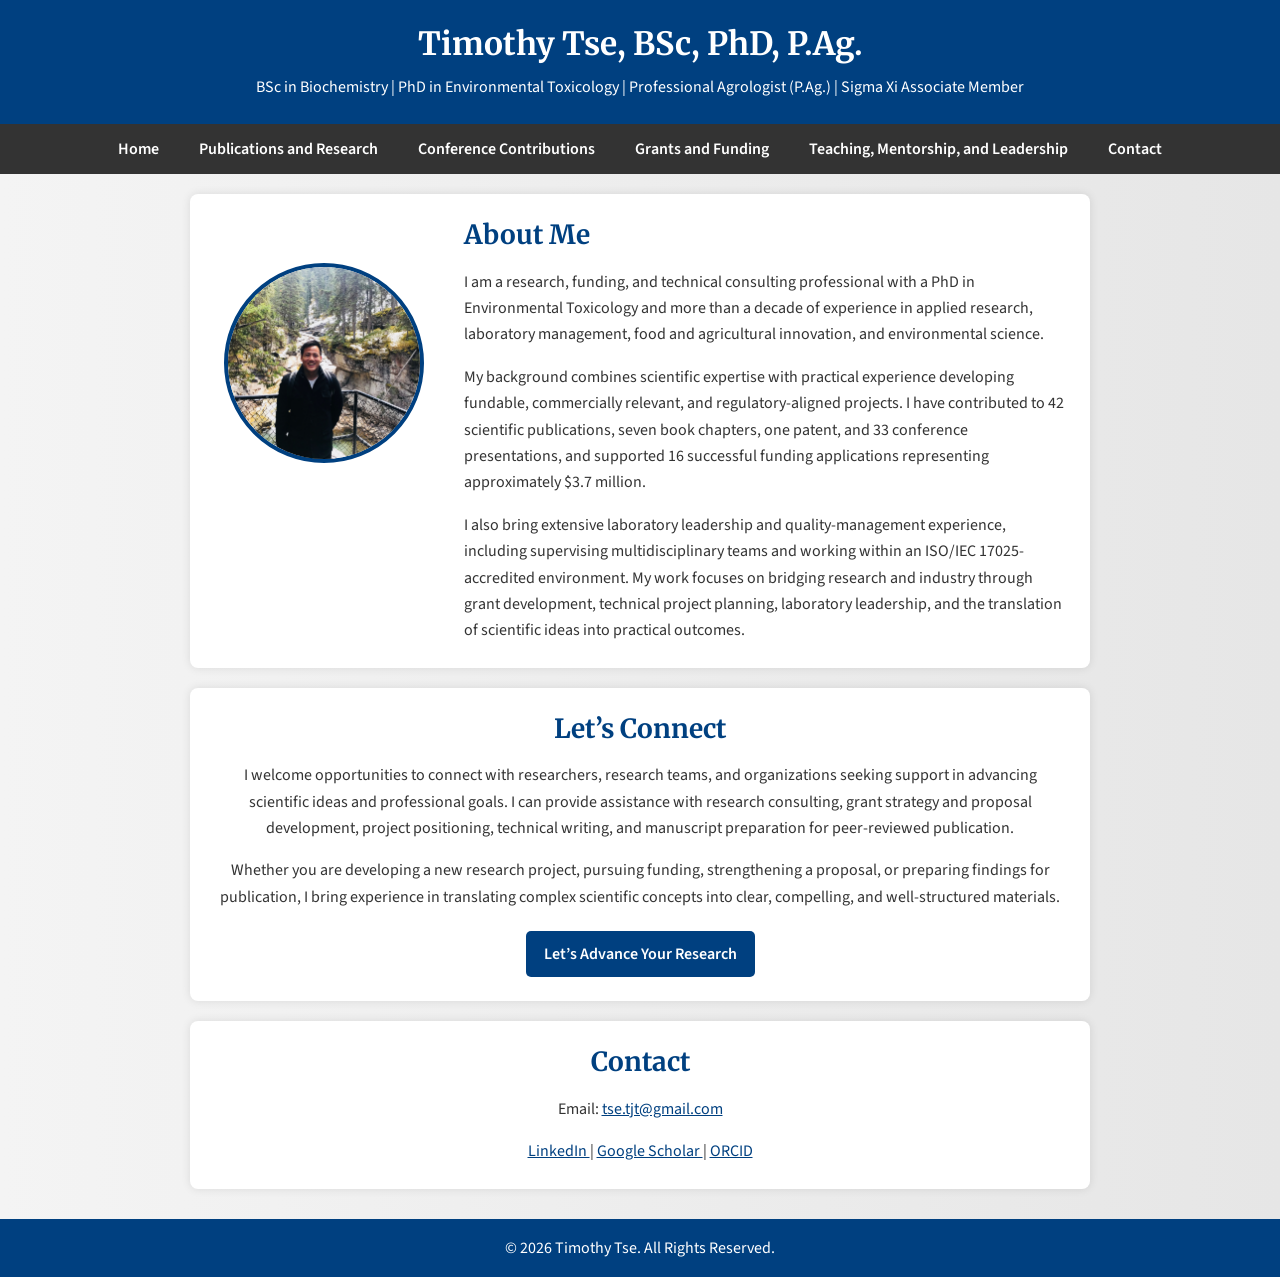
<file: index.html>
<!DOCTYPE html>
<html lang="en">
<head>
    <meta charset="UTF-8">
    <meta name="viewport" content="width=device-width, initial-scale=1.0">

    <title>Timothy Tse</title>

    <link rel="stylesheet" href="styles.css">
</head>

<body>
    <header>
        <h1>Timothy Tse, BSc, PhD, P.Ag.</h1>

        <p>
            BSc in Biochemistry | PhD in Environmental Toxicology |
            Professional Agrologist (P.Ag.) | Sigma Xi Associate Member
        </p>
    </header>

    <nav>
        <ul>
            <li>
                <a href="index.html">Home</a>
            </li>

            <li>
                <a href="publications.html">Publications and Research</a>
            </li>

            <li>
                <a href="conferences.html">Conference Contributions</a>
            </li>

            <li>
                <a href="grants.html">Grants and Funding</a>
            </li>

            <li>
                <a href="teaching.html">
                    Teaching, Mentorship, and Leadership
                </a>
            </li>

            <li>
                <a href="contact.html">Contact</a>
            </li>
        </ul>
    </nav>

    <main>
        <section id="about">
            <div class="about-image">
                <img
                    src="headshot.JPG"
                    alt="Professional headshot of Timothy Tse"
                >
            </div>

            <div class="about-text">
                <h2>About Me</h2>

                <p>
                    I am a research, funding, and technical consulting
                    professional with a PhD in Environmental Toxicology and more
                    than a decade of experience in applied research, laboratory
                    management, food and agricultural innovation, and
                    environmental science.
                </p>

                <p>
                    My background combines scientific expertise with practical
                    experience developing fundable, commercially relevant, and
                    regulatory-aligned projects. I have contributed to 42
                    scientific publications, seven book chapters, one patent,
                    and 33 conference presentations, and supported 16 successful
                    funding applications representing approximately $3.7
                    million.
                </p>

                <p>
                    I also bring extensive laboratory leadership and
                    quality-management experience, including supervising
                    multidisciplinary teams and working within an ISO/IEC
                    17025-accredited environment. My work focuses on bridging
                    research and industry through grant development, technical
                    project planning, laboratory leadership, and the translation
                    of scientific ideas into practical outcomes.
                </p>
            </div>
        </section>

        <section id="research-support">
            <h2>Let’s Connect</h2>

            <p>
                I welcome opportunities to connect with researchers, research
                teams, and organizations seeking support in advancing scientific
                ideas and professional goals. I can provide assistance with
                research consulting, grant strategy and proposal development,
                project positioning, technical writing, and manuscript
                preparation for peer-reviewed publication.
            </p>

            <p>
                Whether you are developing a new research project, pursuing
                funding, strengthening a proposal, or preparing findings for
                publication, I bring experience in translating complex
                scientific concepts into clear, compelling, and well-structured
                materials.
            </p>

            <p>
                <a href="contact.html">
                    Let’s Advance Your Research
                </a>
            </p>
        </section>

        <section id="contact">
            <h2>Contact</h2>

            <p>
                Email:
                <a href="mailto:tse.tjt@gmail.com">
                    tse.tjt@gmail.com
                </a>
            </p>

            <p>
                <a
                    href="https://www.linkedin.com/in/timothy-j-tse/"
                    target="_blank"
                    rel="noopener noreferrer"
                >
                    LinkedIn
                </a>

                |

                <a
                    href="https://scholar.google.com/citations?user=OKfx92gAAAAJ&hl=en&oi=ao"
                    target="_blank"
                    rel="noopener noreferrer"
                >
                    Google Scholar
                </a>

                |

                <a
                    href="https://orcid.org/0000-0002-6359-0736"
                    target="_blank"
                    rel="noopener noreferrer"
                >
                    ORCID
                </a>
            </p>
        </section>
    </main>

    <footer>
        <p>&copy; 2026 Timothy Tse. All Rights Reserved.</p>
    </footer>
</body>
</html>
</file>
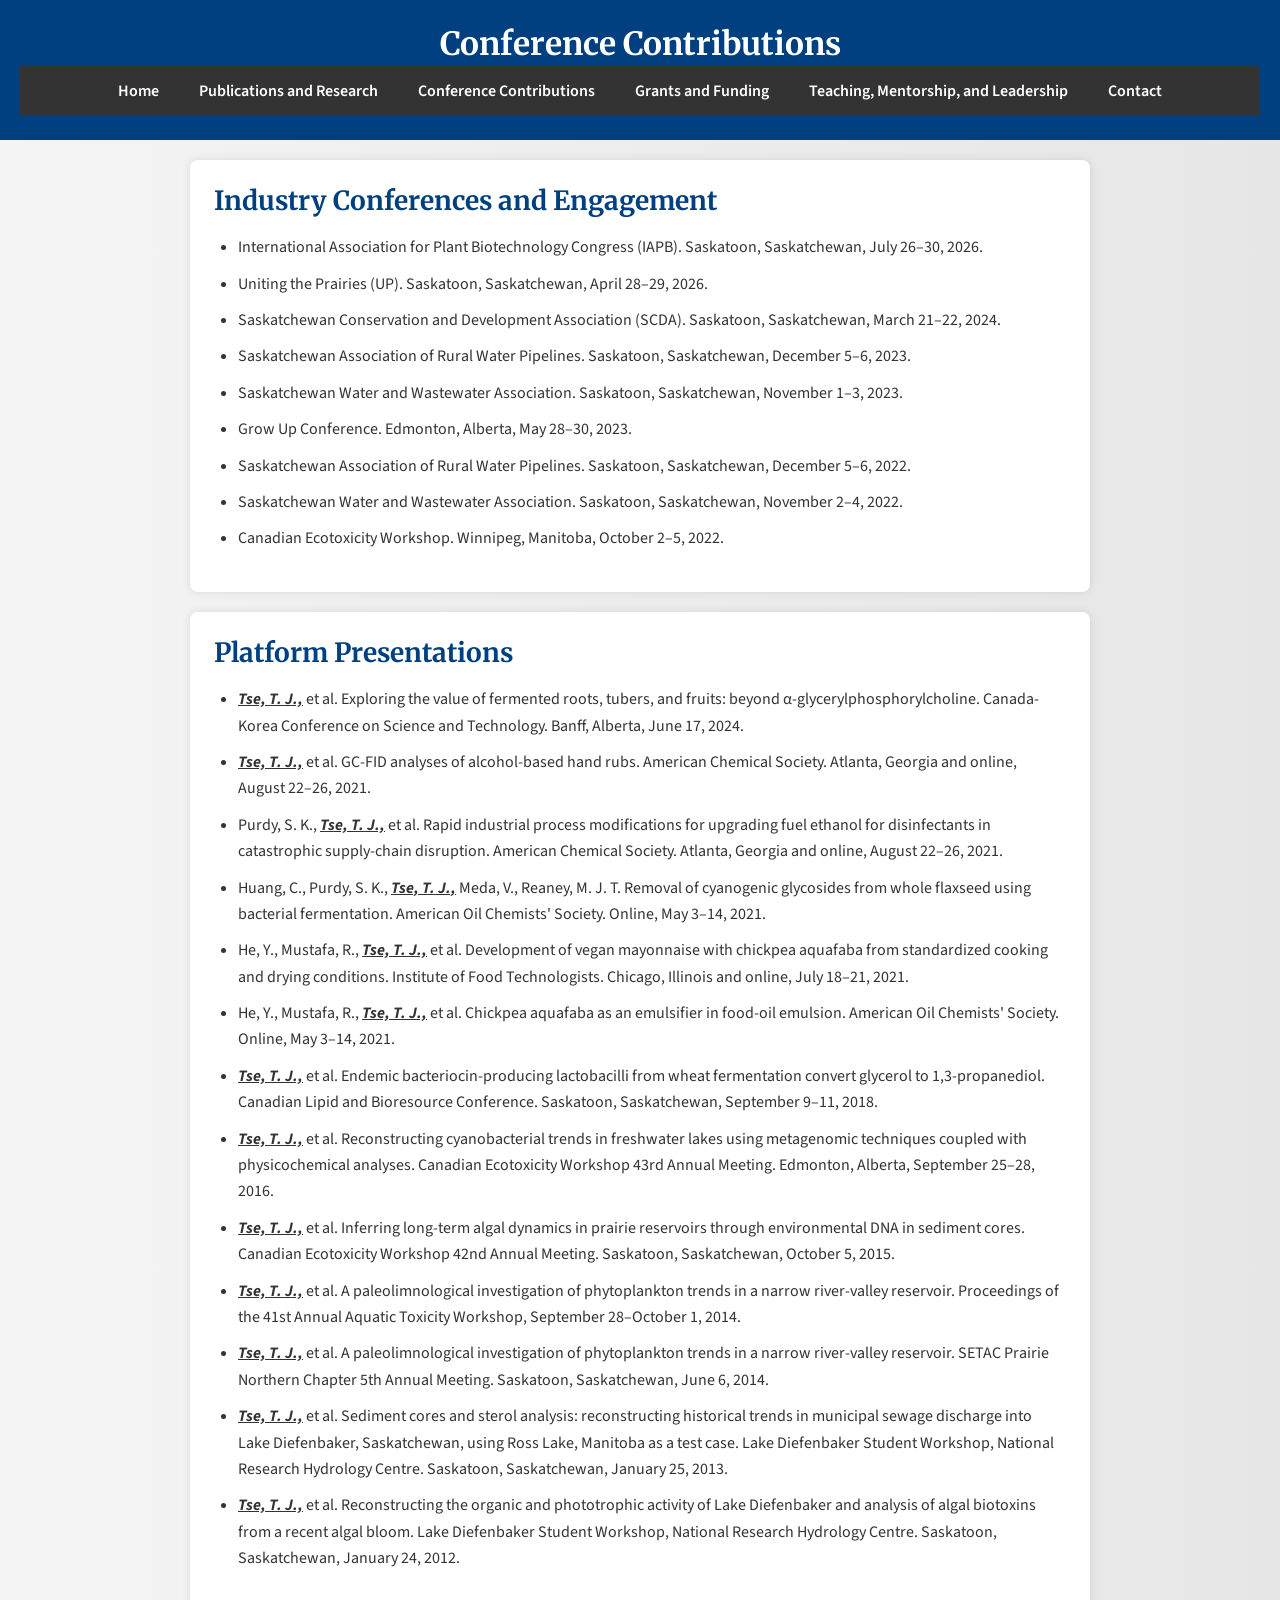
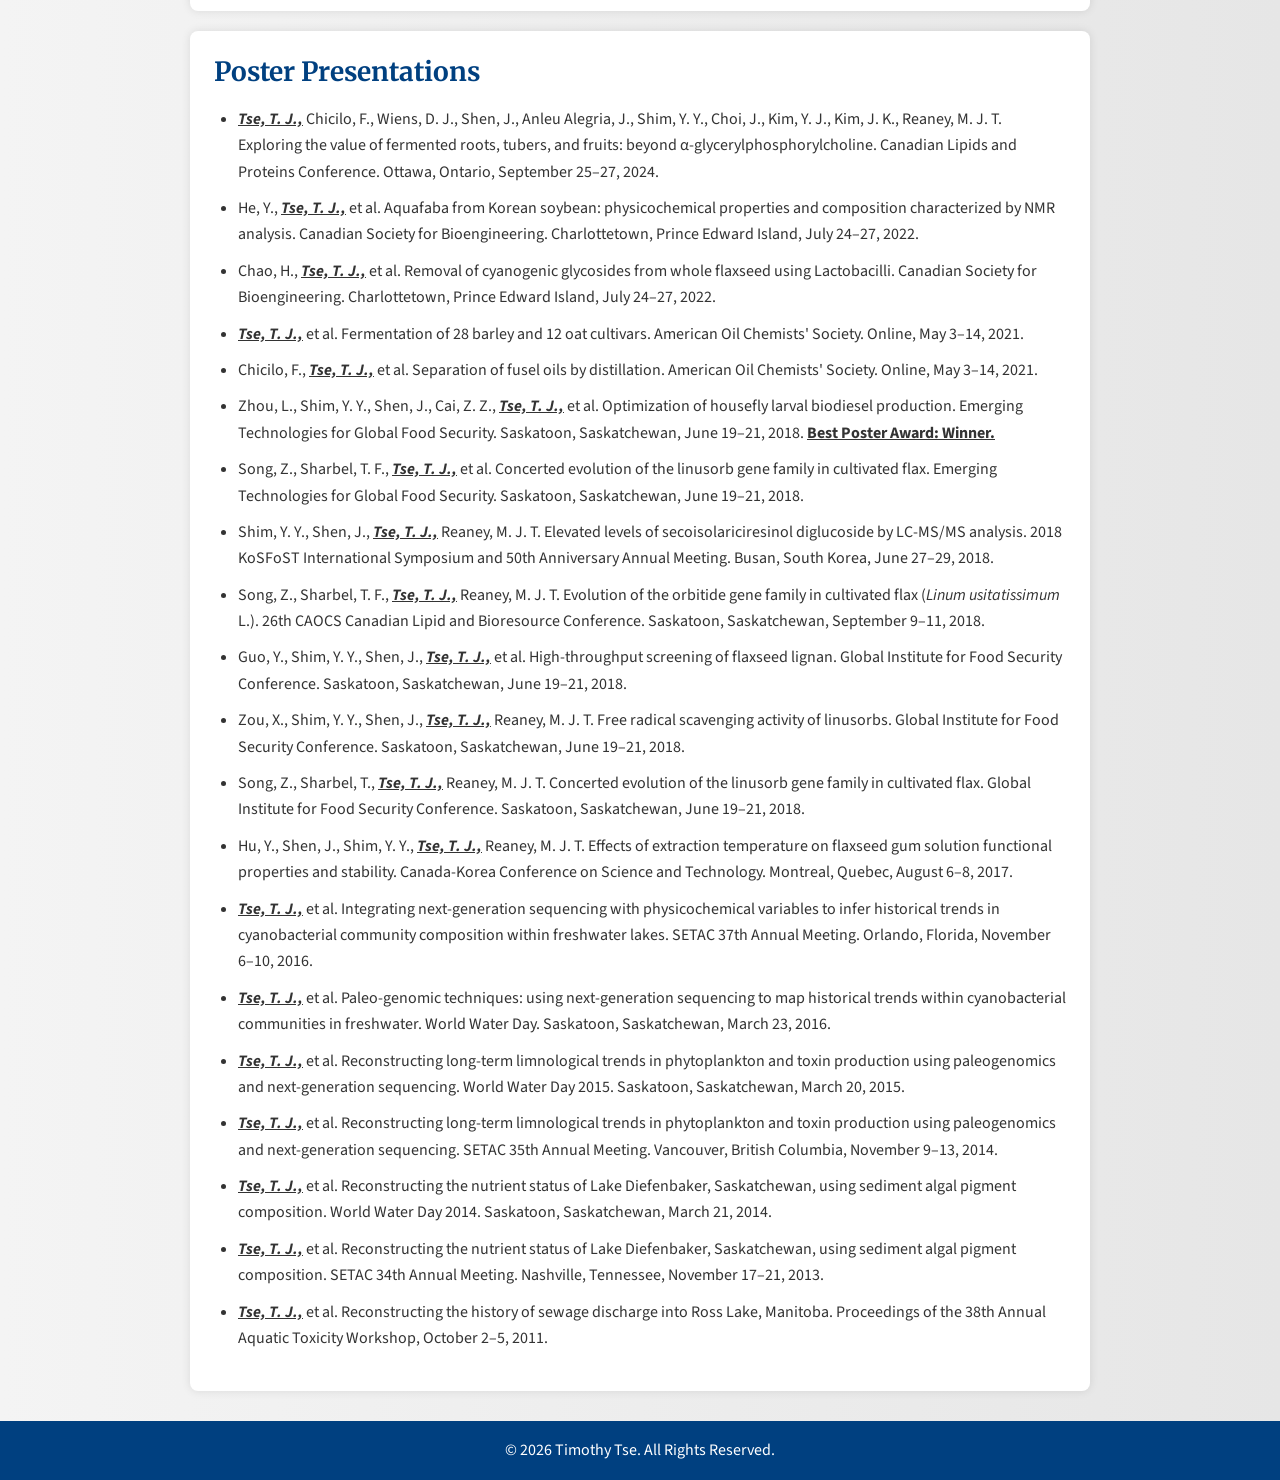
<file: conferences.html>
<!DOCTYPE html>
<html lang="en">
<head>
    <meta charset="UTF-8">
    <meta name="viewport" content="width=device-width, initial-scale=1.0">

    <title>Conference Contributions - Timothy Tse</title>

    <link rel="stylesheet" href="styles.css">
</head>

<body>
    <header>
        <h1>Conference Contributions</h1>

        <nav>
            <ul>
                <li><a href="index.html">Home</a></li>

                <li>
                    <a href="publications.html">
                        Publications and Research
                    </a>
                </li>

                <li>
                    <a href="conferences.html">
                        Conference Contributions
                    </a>
                </li>

                <li>
                    <a href="grants.html">
                        Grants and Funding
                    </a>
                </li>

                <li>
                    <a href="teaching.html">
                        Teaching, Mentorship, and Leadership
                    </a>
                </li>

                <li><a href="contact.html">Contact</a></li>
            </ul>
        </nav>
    </header>

    <main>
        <section>
            <h2>Industry Conferences and Engagement</h2>

            <ul>
                <li>
                    International Association for Plant Biotechnology Congress
                    (IAPB). Saskatoon, Saskatchewan, July 26–30, 2026.
                </li>

                <li>
                    Uniting the Prairies (UP). Saskatoon, Saskatchewan,
                    April 28–29, 2026.
                </li>

                <li>
                    Saskatchewan Conservation and Development Association
                    (SCDA). Saskatoon, Saskatchewan, March 21–22, 2024.
                </li>

                <li>
                    Saskatchewan Association of Rural Water Pipelines.
                    Saskatoon, Saskatchewan, December 5–6, 2023.
                </li>

                <li>
                    Saskatchewan Water and Wastewater Association.
                    Saskatoon, Saskatchewan, November 1–3, 2023.
                </li>

                <li>
                    Grow Up Conference. Edmonton, Alberta, May 28–30, 2023.
                </li>

                <li>
                    Saskatchewan Association of Rural Water Pipelines.
                    Saskatoon, Saskatchewan, December 5–6, 2022.
                </li>

                <li>
                    Saskatchewan Water and Wastewater Association.
                    Saskatoon, Saskatchewan, November 2–4, 2022.
                </li>

                <li>
                    Canadian Ecotoxicity Workshop. Winnipeg, Manitoba,
                    October 2–5, 2022.
                </li>
            </ul>
        </section>

        <section>
            <h2>Platform Presentations</h2>

            <ul>
                <li>
                    <strong><em><u>Tse, T. J.,</u></em></strong> et al.
                    Exploring the value of fermented roots, tubers, and fruits:
                    beyond α-glycerylphosphorylcholine. Canada-Korea Conference
                    on Science and Technology. Banff, Alberta, June 17, 2024.
                </li>

                <li>
                    <strong><em><u>Tse, T. J.,</u></em></strong> et al.
                    GC-FID analyses of alcohol-based hand rubs. American Chemical
                    Society. Atlanta, Georgia and online, August 22–26, 2021.
                </li>

                <li>
                    Purdy, S. K.,
                    <strong><em><u>Tse, T. J.,</u></em></strong> et al.
                    Rapid industrial process modifications for upgrading fuel
                    ethanol for disinfectants in catastrophic supply-chain
                    disruption. American Chemical Society. Atlanta, Georgia and
                    online, August 22–26, 2021.
                </li>

                <li>
                    Huang, C., Purdy, S. K.,
                    <strong><em><u>Tse, T. J.,</u></em></strong>
                    Meda, V., Reaney, M. J. T. Removal of cyanogenic glycosides
                    from whole flaxseed using bacterial fermentation. American
                    Oil Chemists' Society. Online, May 3–14, 2021.
                </li>

                <li>
                    He, Y., Mustafa, R.,
                    <strong><em><u>Tse, T. J.,</u></em></strong> et al.
                    Development of vegan mayonnaise with chickpea aquafaba from
                    standardized cooking and drying conditions. Institute of
                    Food Technologists. Chicago, Illinois and online,
                    July 18–21, 2021.
                </li>

                <li>
                    He, Y., Mustafa, R.,
                    <strong><em><u>Tse, T. J.,</u></em></strong> et al.
                    Chickpea aquafaba as an emulsifier in food-oil emulsion.
                    American Oil Chemists' Society. Online, May 3–14, 2021.
                </li>

                <li>
                    <strong><em><u>Tse, T. J.,</u></em></strong> et al.
                    Endemic bacteriocin-producing lactobacilli from wheat
                    fermentation convert glycerol to 1,3-propanediol.
                    Canadian Lipid and Bioresource Conference.
                    Saskatoon, Saskatchewan, September 9–11, 2018.
                </li>

                <li>
                    <strong><em><u>Tse, T. J.,</u></em></strong> et al.
                    Reconstructing cyanobacterial trends in freshwater lakes
                    using metagenomic techniques coupled with physicochemical
                    analyses. Canadian Ecotoxicity Workshop 43rd Annual Meeting.
                    Edmonton, Alberta, September 25–28, 2016.
                </li>

                <li>
                    <strong><em><u>Tse, T. J.,</u></em></strong> et al.
                    Inferring long-term algal dynamics in prairie reservoirs
                    through environmental DNA in sediment cores.
                    Canadian Ecotoxicity Workshop 42nd Annual Meeting.
                    Saskatoon, Saskatchewan, October 5, 2015.
                </li>

                <li>
                    <strong><em><u>Tse, T. J.,</u></em></strong> et al.
                    A paleolimnological investigation of phytoplankton trends
                    in a narrow river-valley reservoir. Proceedings of the
                    41st Annual Aquatic Toxicity Workshop,
                    September 28–October 1, 2014.
                </li>

                <li>
                    <strong><em><u>Tse, T. J.,</u></em></strong> et al.
                    A paleolimnological investigation of phytoplankton trends
                    in a narrow river-valley reservoir. SETAC Prairie Northern
                    Chapter 5th Annual Meeting. Saskatoon, Saskatchewan,
                    June 6, 2014.
                </li>

                <li>
                    <strong><em><u>Tse, T. J.,</u></em></strong> et al.
                    Sediment cores and sterol analysis: reconstructing historical
                    trends in municipal sewage discharge into Lake Diefenbaker,
                    Saskatchewan, using Ross Lake, Manitoba as a test case.
                    Lake Diefenbaker Student Workshop, National Research
                    Hydrology Centre. Saskatoon, Saskatchewan, January 25, 2013.
                </li>

                <li>
                    <strong><em><u>Tse, T. J.,</u></em></strong> et al.
                    Reconstructing the organic and phototrophic activity of
                    Lake Diefenbaker and analysis of algal biotoxins from a
                    recent algal bloom. Lake Diefenbaker Student Workshop,
                    National Research Hydrology Centre. Saskatoon, Saskatchewan,
                    January 24, 2012.
                </li>
            </ul>
        </section>

        <section>
            <h2>Poster Presentations</h2>

            <ul>
                <li>
                    <strong><em><u>Tse, T. J.,</u></em></strong>
                    Chicilo, F., Wiens, D. J., Shen, J., Anleu Alegria, J.,
                    Shim, Y. Y., Choi, J., Kim, Y. J., Kim, J. K.,
                    Reaney, M. J. T. Exploring the value of fermented roots,
                    tubers, and fruits: beyond α-glycerylphosphorylcholine.
                    Canadian Lipids and Proteins Conference.
                    Ottawa, Ontario, September 25–27, 2024.
                </li>

                <li>
                    He, Y.,
                    <strong><em><u>Tse, T. J.,</u></em></strong> et al.
                    Aquafaba from Korean soybean: physicochemical properties
                    and composition characterized by NMR analysis.
                    Canadian Society for Bioengineering.
                    Charlottetown, Prince Edward Island, July 24–27, 2022.
                </li>

                <li>
                    Chao, H.,
                    <strong><em><u>Tse, T. J.,</u></em></strong> et al.
                    Removal of cyanogenic glycosides from whole flaxseed using
                    Lactobacilli. Canadian Society for Bioengineering.
                    Charlottetown, Prince Edward Island, July 24–27, 2022.
                </li>

                <li>
                    <strong><em><u>Tse, T. J.,</u></em></strong> et al.
                    Fermentation of 28 barley and 12 oat cultivars.
                    American Oil Chemists' Society. Online, May 3–14, 2021.
                </li>

                <li>
                    Chicilo, F.,
                    <strong><em><u>Tse, T. J.,</u></em></strong> et al.
                    Separation of fusel oils by distillation.
                    American Oil Chemists' Society. Online, May 3–14, 2021.
                </li>

                <li>
                    Zhou, L., Shim, Y. Y., Shen, J., Cai, Z. Z.,
                    <strong><em><u>Tse, T. J.,</u></em></strong> et al.
                    Optimization of housefly larval biodiesel production.
                    Emerging Technologies for Global Food Security.
                    Saskatoon, Saskatchewan, June 19–21, 2018.
                    <strong><u>Best Poster Award: Winner.</u></strong>
                </li>

                <li>
                    Song, Z., Sharbel, T. F.,
                    <strong><em><u>Tse, T. J.,</u></em></strong> et al.
                    Concerted evolution of the linusorb gene family in
                    cultivated flax. Emerging Technologies for Global Food
                    Security. Saskatoon, Saskatchewan, June 19–21, 2018.
                </li>

                <li>
                    Shim, Y. Y., Shen, J.,
                    <strong><em><u>Tse, T. J.,</u></em></strong>
                    Reaney, M. J. T. Elevated levels of secoisolariciresinol
                    diglucoside by LC-MS/MS analysis. 2018 KoSFoST International
                    Symposium and 50th Anniversary Annual Meeting.
                    Busan, South Korea, June 27–29, 2018.
                </li>

                <li>
                    Song, Z., Sharbel, T. F.,
                    <strong><em><u>Tse, T. J.,</u></em></strong>
                    Reaney, M. J. T. Evolution of the orbitide gene family in
                    cultivated flax (<em>Linum usitatissimum</em> L.).
                    26th CAOCS Canadian Lipid and Bioresource Conference.
                    Saskatoon, Saskatchewan, September 9–11, 2018.
                </li>

                <li>
                    Guo, Y., Shim, Y. Y., Shen, J.,
                    <strong><em><u>Tse, T. J.,</u></em></strong> et al.
                    High-throughput screening of flaxseed lignan.
                    Global Institute for Food Security Conference.
                    Saskatoon, Saskatchewan, June 19–21, 2018.
                </li>

                <li>
                    Zou, X., Shim, Y. Y., Shen, J.,
                    <strong><em><u>Tse, T. J.,</u></em></strong>
                    Reaney, M. J. T. Free radical scavenging activity of
                    linusorbs. Global Institute for Food Security Conference.
                    Saskatoon, Saskatchewan, June 19–21, 2018.
                </li>

                <li>
                    Song, Z., Sharbel, T.,
                    <strong><em><u>Tse, T. J.,</u></em></strong>
                    Reaney, M. J. T. Concerted evolution of the linusorb gene
                    family in cultivated flax. Global Institute for Food
                    Security Conference. Saskatoon, Saskatchewan,
                    June 19–21, 2018.
                </li>

                <li>
                    Hu, Y., Shen, J., Shim, Y. Y.,
                    <strong><em><u>Tse, T. J.,</u></em></strong>
                    Reaney, M. J. T. Effects of extraction temperature on
                    flaxseed gum solution functional properties and stability.
                    Canada-Korea Conference on Science and Technology.
                    Montreal, Quebec, August 6–8, 2017.
                </li>

                <li>
                    <strong><em><u>Tse, T. J.,</u></em></strong> et al.
                    Integrating next-generation sequencing with physicochemical
                    variables to infer historical trends in cyanobacterial
                    community composition within freshwater lakes.
                    SETAC 37th Annual Meeting. Orlando, Florida,
                    November 6–10, 2016.
                </li>

                <li>
                    <strong><em><u>Tse, T. J.,</u></em></strong> et al.
                    Paleo-genomic techniques: using next-generation sequencing
                    to map historical trends within cyanobacterial communities
                    in freshwater. World Water Day.
                    Saskatoon, Saskatchewan, March 23, 2016.
                </li>

                <li>
                    <strong><em><u>Tse, T. J.,</u></em></strong> et al.
                    Reconstructing long-term limnological trends in phytoplankton
                    and toxin production using paleogenomics and
                    next-generation sequencing. World Water Day 2015.
                    Saskatoon, Saskatchewan, March 20, 2015.
                </li>

                <li>
                    <strong><em><u>Tse, T. J.,</u></em></strong> et al.
                    Reconstructing long-term limnological trends in phytoplankton
                    and toxin production using paleogenomics and
                    next-generation sequencing. SETAC 35th Annual Meeting.
                    Vancouver, British Columbia, November 9–13, 2014.
                </li>

                <li>
                    <strong><em><u>Tse, T. J.,</u></em></strong> et al.
                    Reconstructing the nutrient status of Lake Diefenbaker,
                    Saskatchewan, using sediment algal pigment composition.
                    World Water Day 2014. Saskatoon, Saskatchewan,
                    March 21, 2014.
                </li>

                <li>
                    <strong><em><u>Tse, T. J.,</u></em></strong> et al.
                    Reconstructing the nutrient status of Lake Diefenbaker,
                    Saskatchewan, using sediment algal pigment composition.
                    SETAC 34th Annual Meeting. Nashville, Tennessee,
                    November 17–21, 2013.
                </li>

                <li>
                    <strong><em><u>Tse, T. J.,</u></em></strong> et al.
                    Reconstructing the history of sewage discharge into
                    Ross Lake, Manitoba. Proceedings of the 38th Annual
                    Aquatic Toxicity Workshop, October 2–5, 2011.
                </li>
            </ul>
        </section>
    </main>

    <footer>
        <p>&copy; 2026 Timothy Tse. All Rights Reserved.</p>
    </footer>
</body>
</html>
</file>
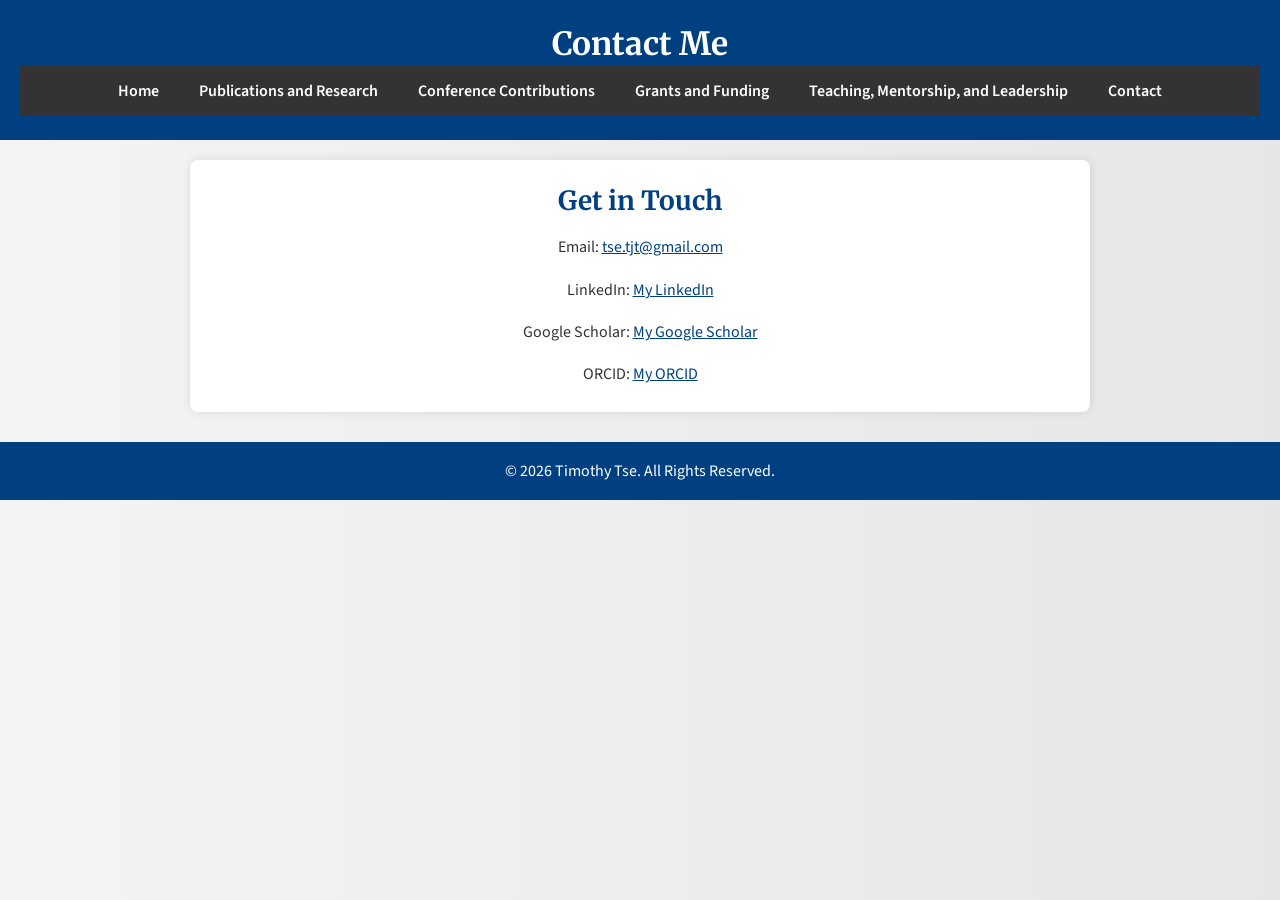
<file: contact.html>
<!DOCTYPE html>
<html lang="en">
<head>
    <meta charset="UTF-8">
    <meta name="viewport" content="width=device-width, initial-scale=1.0">

    <title>Contact - Timothy Tse</title>

    <link rel="stylesheet" href="styles.css">
</head>

<body>
    <header>
        <h1>Contact Me</h1>

        <nav>
            <ul>
                <li><a href="index.html">Home</a></li>

                <li>
                    <a href="publications.html">
                        Publications and Research
                    </a>
                </li>

                <li>
                    <a href="conferences.html">
                        Conference Contributions
                    </a>
                </li>

                <li>
                    <a href="grants.html">
                        Grants and Funding
                    </a>
                </li>

                <li>
                    <a href="teaching.html">
                        Teaching, Mentorship, and Leadership
                    </a>
                </li>

                <li><a href="contact.html">Contact</a></li>
            </ul>
        </nav>
    </header>

    <main>
        <section id="contact">
            <h2>Get in Touch</h2>

            <p>
                Email:
                <a href="mailto:tse.tjt@gmail.com">
                    tse.tjt@gmail.com
                </a>
            </p>

            <p>
                LinkedIn:
                <a
                    href="https://www.linkedin.com/in/timothy-j-tse/"
                    target="_blank"
                    rel="noopener noreferrer"
                >
                    My LinkedIn
                </a>
            </p>

            <p>
                Google Scholar:
                <a
                    href="https://scholar.google.com/citations?user=OKfx92gAAAAJ&hl=en&oi=ao"
                    target="_blank"
                    rel="noopener noreferrer"
                >
                    My Google Scholar
                </a>
            </p>

            <p>
                ORCID:
                <a
                    href="https://orcid.org/0000-0002-6359-0736"
                    target="_blank"
                    rel="noopener noreferrer"
                >
                    My ORCID
                </a>
            </p>
        </section>
    </main>

    <footer>
        <p>&copy; 2026 Timothy Tse. All Rights Reserved.</p>
    </footer>
</body>
</html>
</file>
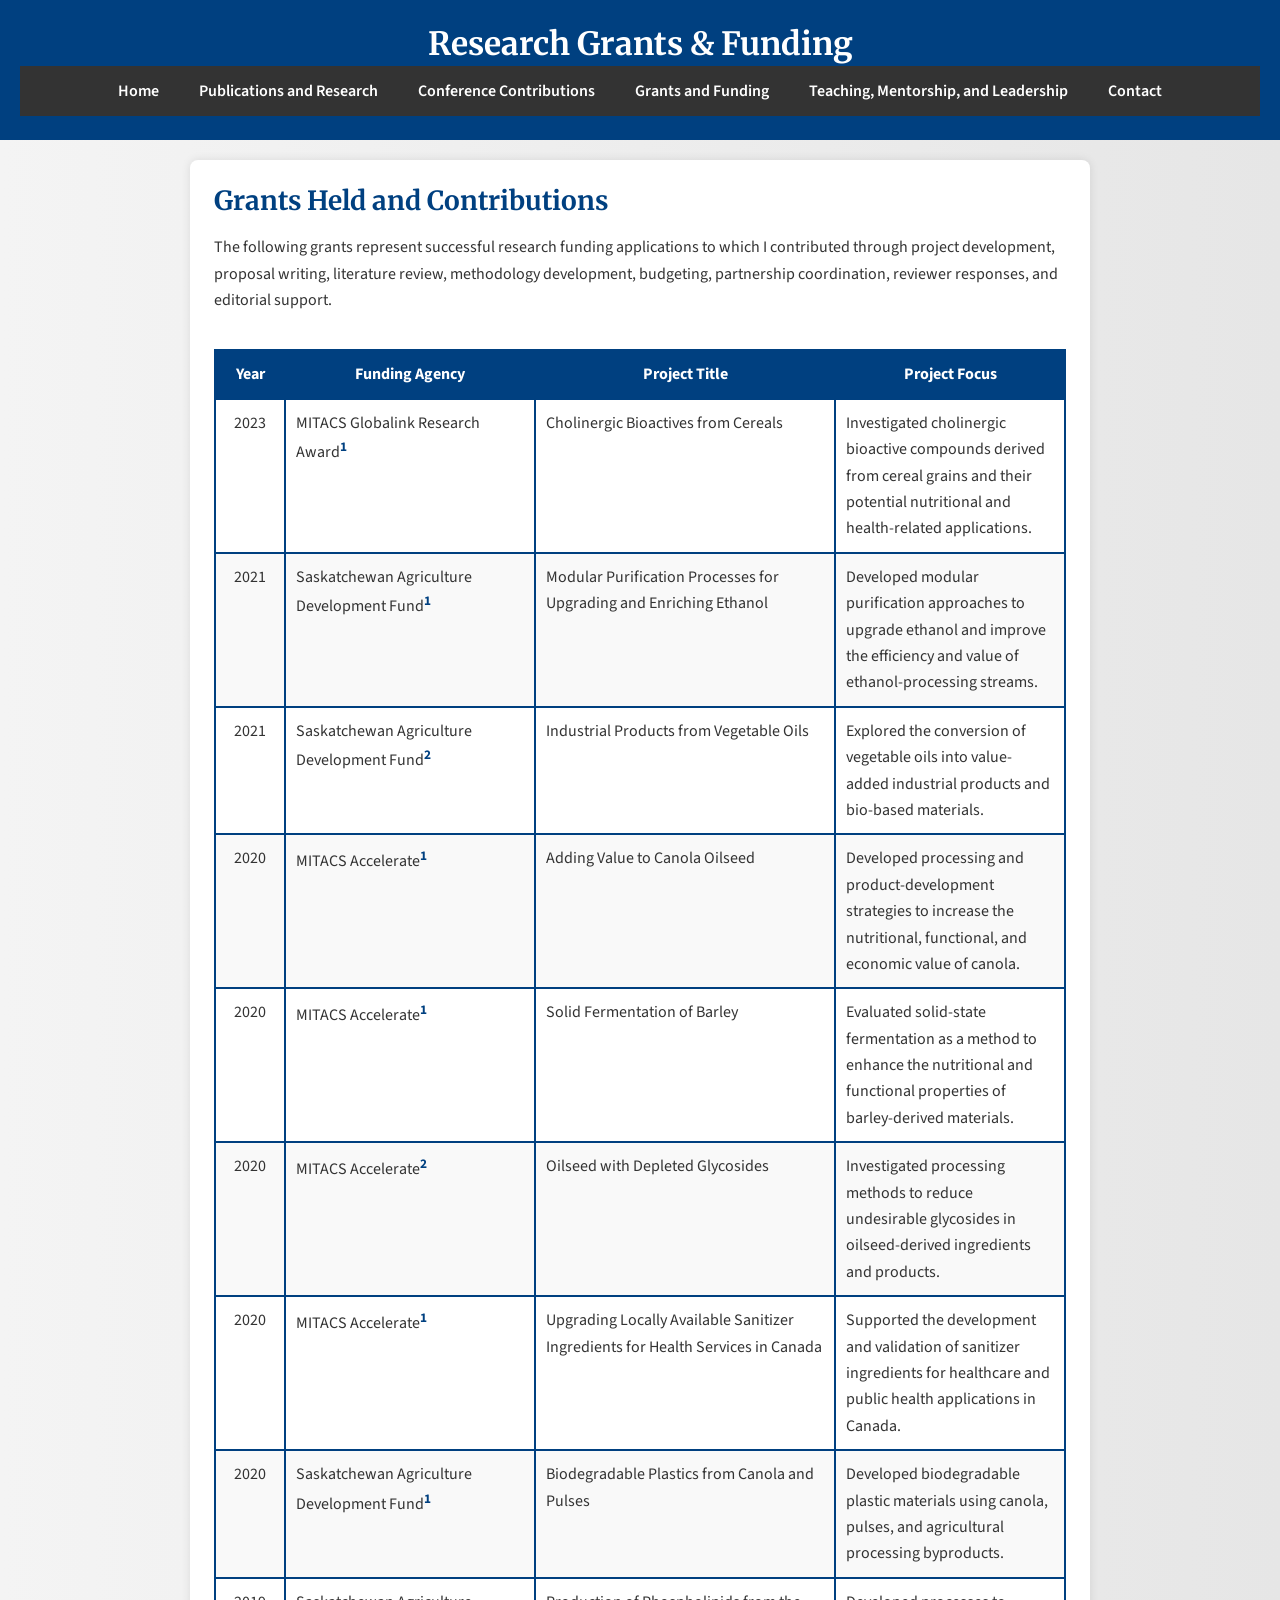
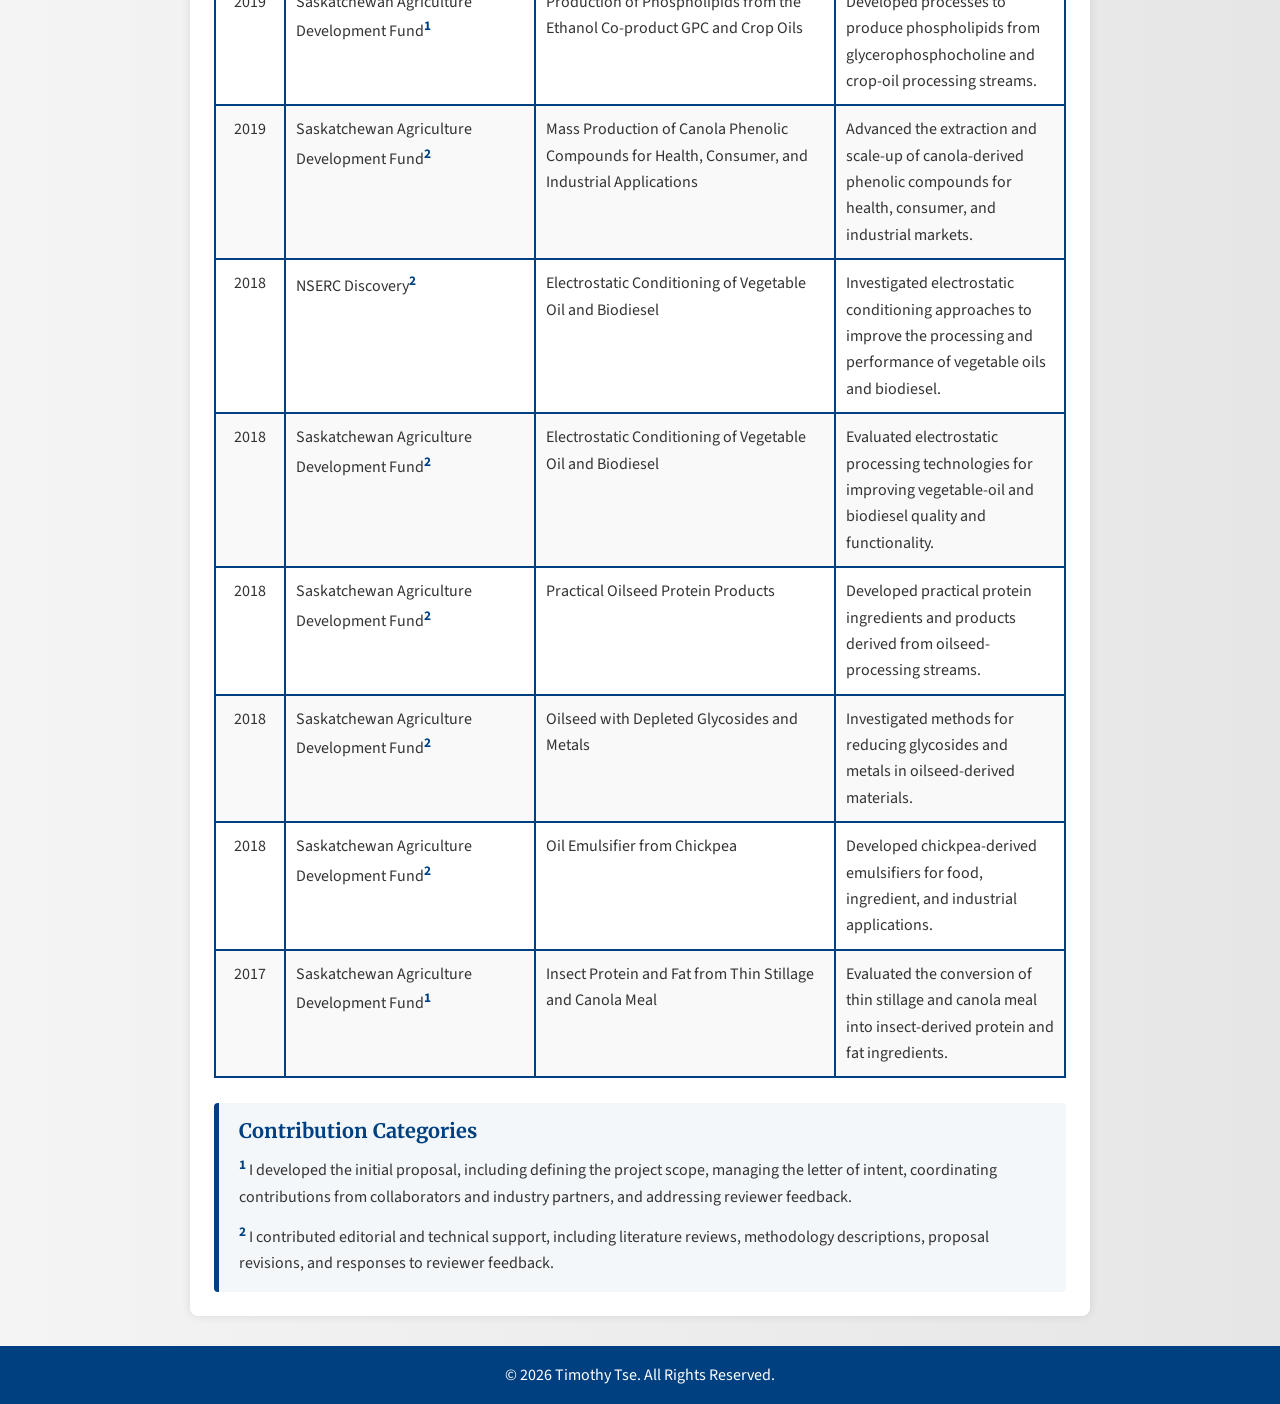
<file: grants.html>
<!DOCTYPE html>
<html lang="en">
<head>
    <meta charset="UTF-8">
    <meta name="viewport" content="width=device-width, initial-scale=1.0">

    <title>Grants and Funding - Timothy Tse</title>

    <link rel="stylesheet" href="styles.css">
</head>

<body>
    <header>
        <h1>Research Grants &amp; Funding</h1>

        <nav>
            <ul>
                <li><a href="index.html">Home</a></li>

                <li>
                    <a href="publications.html">
                        Publications and Research
                    </a>
                </li>

                <li>
                    <a href="conferences.html">
                        Conference Contributions
                    </a>
                </li>

                <li>
                    <a href="grants.html">
                        Grants and Funding
                    </a>
                </li>

                <li>
                    <a href="teaching.html">
                        Teaching, Mentorship, and Leadership
                    </a>
                </li>

                <li><a href="contact.html">Contact</a></li>
            </ul>
        </nav>
    </header>

    <main>
        <section class="grants-container">
            <h2>Grants Held and Contributions</h2>

            <p class="section-intro">
                The following grants represent successful research funding
                applications to which I contributed through project development,
                proposal writing, literature review, methodology development,
                budgeting, partnership coordination, reviewer responses, and
                editorial support.
            </p>

            <div class="table-wrapper">
                <table>
                    <thead>
                        <tr>
                            <th>Year</th>
                            <th>Funding Agency</th>
                            <th>Project Title</th>
                            <th>Project Focus</th>
                        </tr>
                    </thead>

                    <tbody>
                        <tr>
                            <td>2023</td>

                            <td>
                                MITACS Globalink Research Award<sup>1</sup>
                            </td>

                            <td>
                                Cholinergic Bioactives from Cereals
                            </td>

                            <td>
                                Investigated cholinergic bioactive compounds
                                derived from cereal grains and their potential
                                nutritional and health-related applications.
                            </td>
                        </tr>

                        <tr>
                            <td>2021</td>

                            <td>
                                Saskatchewan Agriculture Development Fund<sup>1</sup>
                            </td>

                            <td>
                                Modular Purification Processes for Upgrading and
                                Enriching Ethanol
                            </td>

                            <td>
                                Developed modular purification approaches to
                                upgrade ethanol and improve the efficiency and
                                value of ethanol-processing streams.
                            </td>
                        </tr>

                        <tr>
                            <td>2021</td>

                            <td>
                                Saskatchewan Agriculture Development Fund<sup>2</sup>
                            </td>

                            <td>
                                Industrial Products from Vegetable Oils
                            </td>

                            <td>
                                Explored the conversion of vegetable oils into
                                value-added industrial products and bio-based
                                materials.
                            </td>
                        </tr>

                        <tr>
                            <td>2020</td>

                            <td>
                                MITACS Accelerate<sup>1</sup>
                            </td>

                            <td>
                                Adding Value to Canola Oilseed
                            </td>

                            <td>
                                Developed processing and product-development
                                strategies to increase the nutritional,
                                functional, and economic value of canola.
                            </td>
                        </tr>

                        <tr>
                            <td>2020</td>

                            <td>
                                MITACS Accelerate<sup>1</sup>
                            </td>

                            <td>
                                Solid Fermentation of Barley
                            </td>

                            <td>
                                Evaluated solid-state fermentation as a method
                                to enhance the nutritional and functional
                                properties of barley-derived materials.
                            </td>
                        </tr>

                        <tr>
                            <td>2020</td>

                            <td>
                                MITACS Accelerate<sup>2</sup>
                            </td>

                            <td>
                                Oilseed with Depleted Glycosides
                            </td>

                            <td>
                                Investigated processing methods to reduce
                                undesirable glycosides in oilseed-derived
                                ingredients and products.
                            </td>
                        </tr>

                        <tr>
                            <td>2020</td>

                            <td>
                                MITACS Accelerate<sup>1</sup>
                            </td>

                            <td>
                                Upgrading Locally Available Sanitizer Ingredients
                                for Health Services in Canada
                            </td>

                            <td>
                                Supported the development and validation of
                                sanitizer ingredients for healthcare and public
                                health applications in Canada.
                            </td>
                        </tr>

                        <tr>
                            <td>2020</td>

                            <td>
                                Saskatchewan Agriculture Development Fund<sup>1</sup>
                            </td>

                            <td>
                                Biodegradable Plastics from Canola and Pulses
                            </td>

                            <td>
                                Developed biodegradable plastic materials using
                                canola, pulses, and agricultural processing
                                byproducts.
                            </td>
                        </tr>

                        <tr>
                            <td>2019</td>

                            <td>
                                Saskatchewan Agriculture Development Fund<sup>1</sup>
                            </td>

                            <td>
                                Production of Phospholipids from the Ethanol
                                Co-product GPC and Crop Oils
                            </td>

                            <td>
                                Developed processes to produce phospholipids
                                from glycerophosphocholine and crop-oil
                                processing streams.
                            </td>
                        </tr>

                        <tr>
                            <td>2019</td>

                            <td>
                                Saskatchewan Agriculture Development Fund<sup>2</sup>
                            </td>

                            <td>
                                Mass Production of Canola Phenolic Compounds for
                                Health, Consumer, and Industrial Applications
                            </td>

                            <td>
                                Advanced the extraction and scale-up of
                                canola-derived phenolic compounds for health,
                                consumer, and industrial markets.
                            </td>
                        </tr>

                        <tr>
                            <td>2018</td>

                            <td>
                                NSERC Discovery<sup>2</sup>
                            </td>

                            <td>
                                Electrostatic Conditioning of Vegetable Oil and
                                Biodiesel
                            </td>

                            <td>
                                Investigated electrostatic conditioning
                                approaches to improve the processing and
                                performance of vegetable oils and biodiesel.
                            </td>
                        </tr>

                        <tr>
                            <td>2018</td>

                            <td>
                                Saskatchewan Agriculture Development Fund<sup>2</sup>
                            </td>

                            <td>
                                Electrostatic Conditioning of Vegetable Oil and
                                Biodiesel
                            </td>

                            <td>
                                Evaluated electrostatic processing technologies
                                for improving vegetable-oil and biodiesel
                                quality and functionality.
                            </td>
                        </tr>

                        <tr>
                            <td>2018</td>

                            <td>
                                Saskatchewan Agriculture Development Fund<sup>2</sup>
                            </td>

                            <td>
                                Practical Oilseed Protein Products
                            </td>

                            <td>
                                Developed practical protein ingredients and
                                products derived from oilseed-processing
                                streams.
                            </td>
                        </tr>

                        <tr>
                            <td>2018</td>

                            <td>
                                Saskatchewan Agriculture Development Fund<sup>2</sup>
                            </td>

                            <td>
                                Oilseed with Depleted Glycosides and Metals
                            </td>

                            <td>
                                Investigated methods for reducing glycosides and
                                metals in oilseed-derived materials.
                            </td>
                        </tr>

                        <tr>
                            <td>2018</td>

                            <td>
                                Saskatchewan Agriculture Development Fund<sup>2</sup>
                            </td>

                            <td>
                                Oil Emulsifier from Chickpea
                            </td>

                            <td>
                                Developed chickpea-derived emulsifiers for food,
                                ingredient, and industrial applications.
                            </td>
                        </tr>

                        <tr>
                            <td>2017</td>

                            <td>
                                Saskatchewan Agriculture Development Fund<sup>1</sup>
                            </td>

                            <td>
                                Insect Protein and Fat from Thin Stillage and
                                Canola Meal
                            </td>

                            <td>
                                Evaluated the conversion of thin stillage and
                                canola meal into insect-derived protein and fat
                                ingredients.
                            </td>
                        </tr>
                    </tbody>
                </table>
            </div>

            <div class="contribution-notes">
                <h3>Contribution Categories</h3>

                <p>
                    <sup>1</sup>
                    I developed the initial proposal, including defining the
                    project scope, managing the letter of intent, coordinating
                    contributions from collaborators and industry partners, and
                    addressing reviewer feedback.
                </p>

                <p>
                    <sup>2</sup>
                    I contributed editorial and technical support, including
                    literature reviews, methodology descriptions, proposal
                    revisions, and responses to reviewer feedback.
                </p>
            </div>
        </section>
    </main>

    <footer>
        <p>&copy; 2026 Timothy Tse. All Rights Reserved.</p>
    </footer>
</body>
</html>
</file>
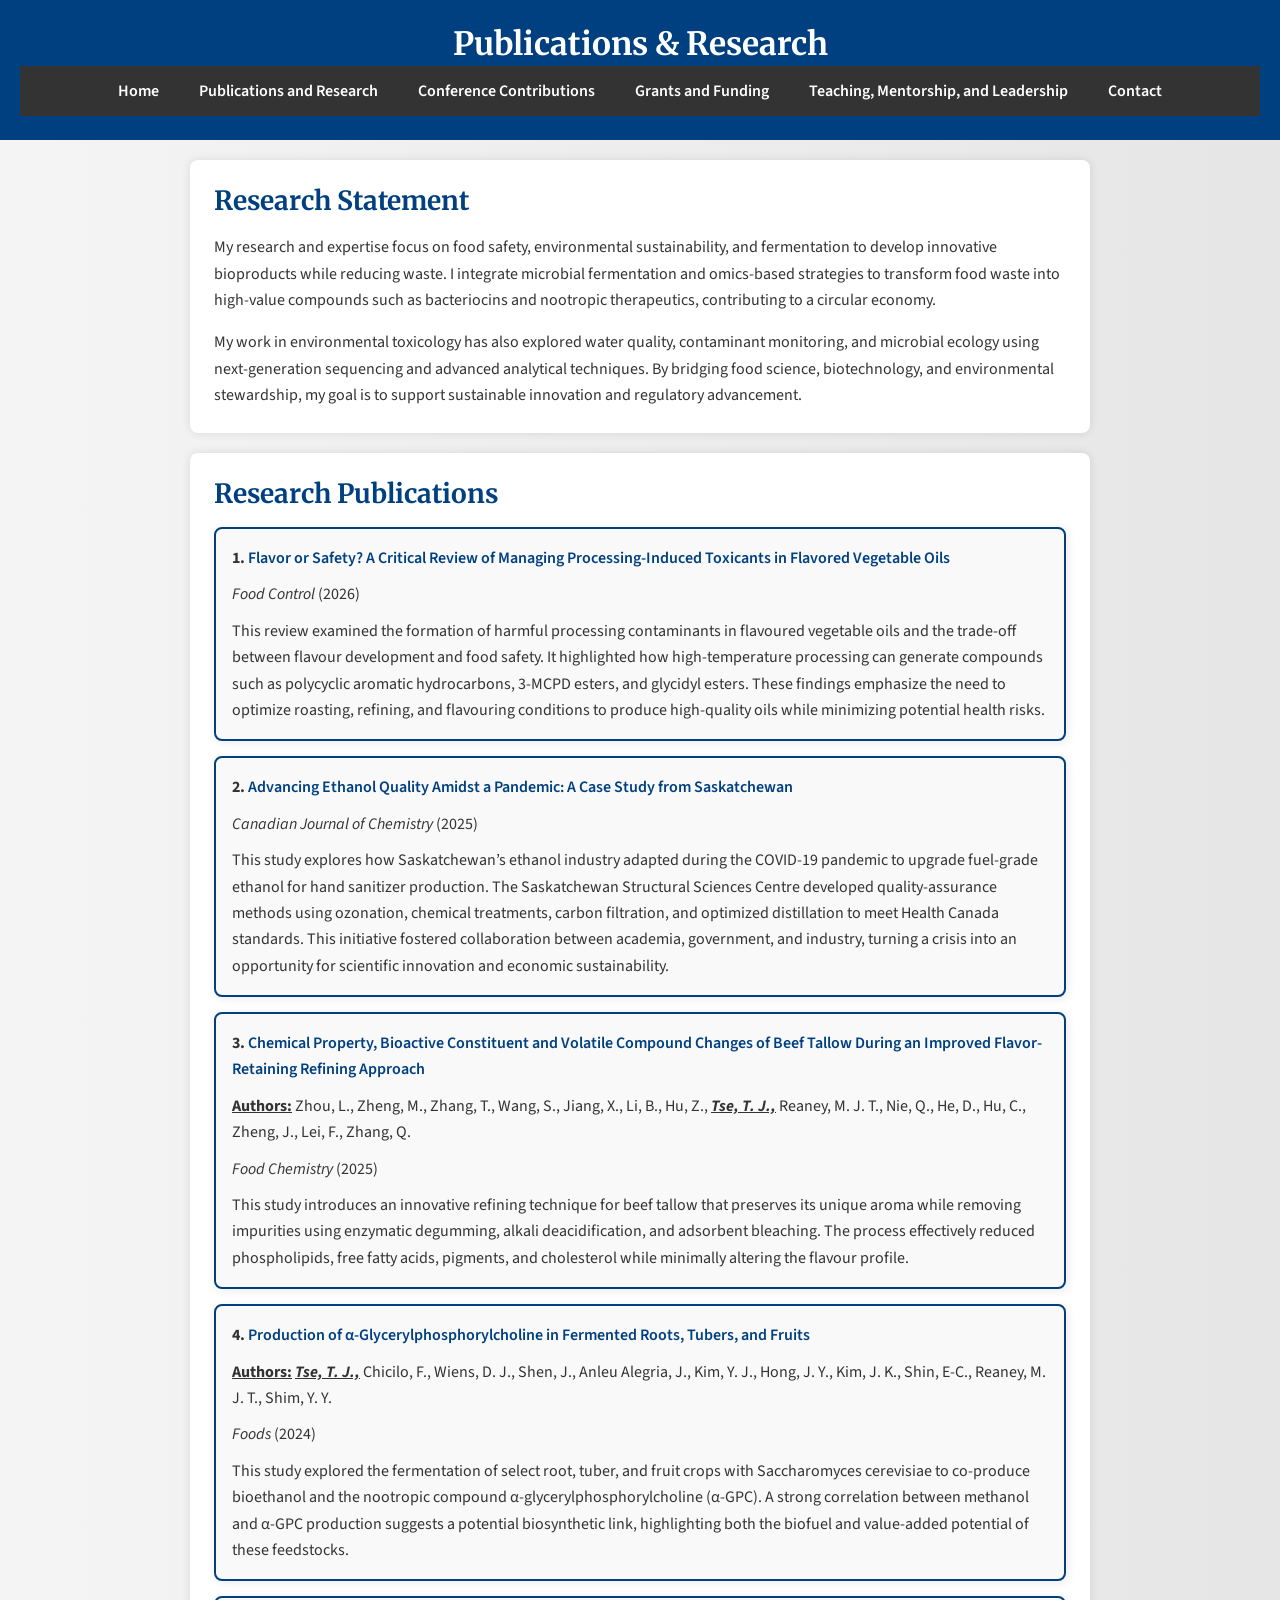
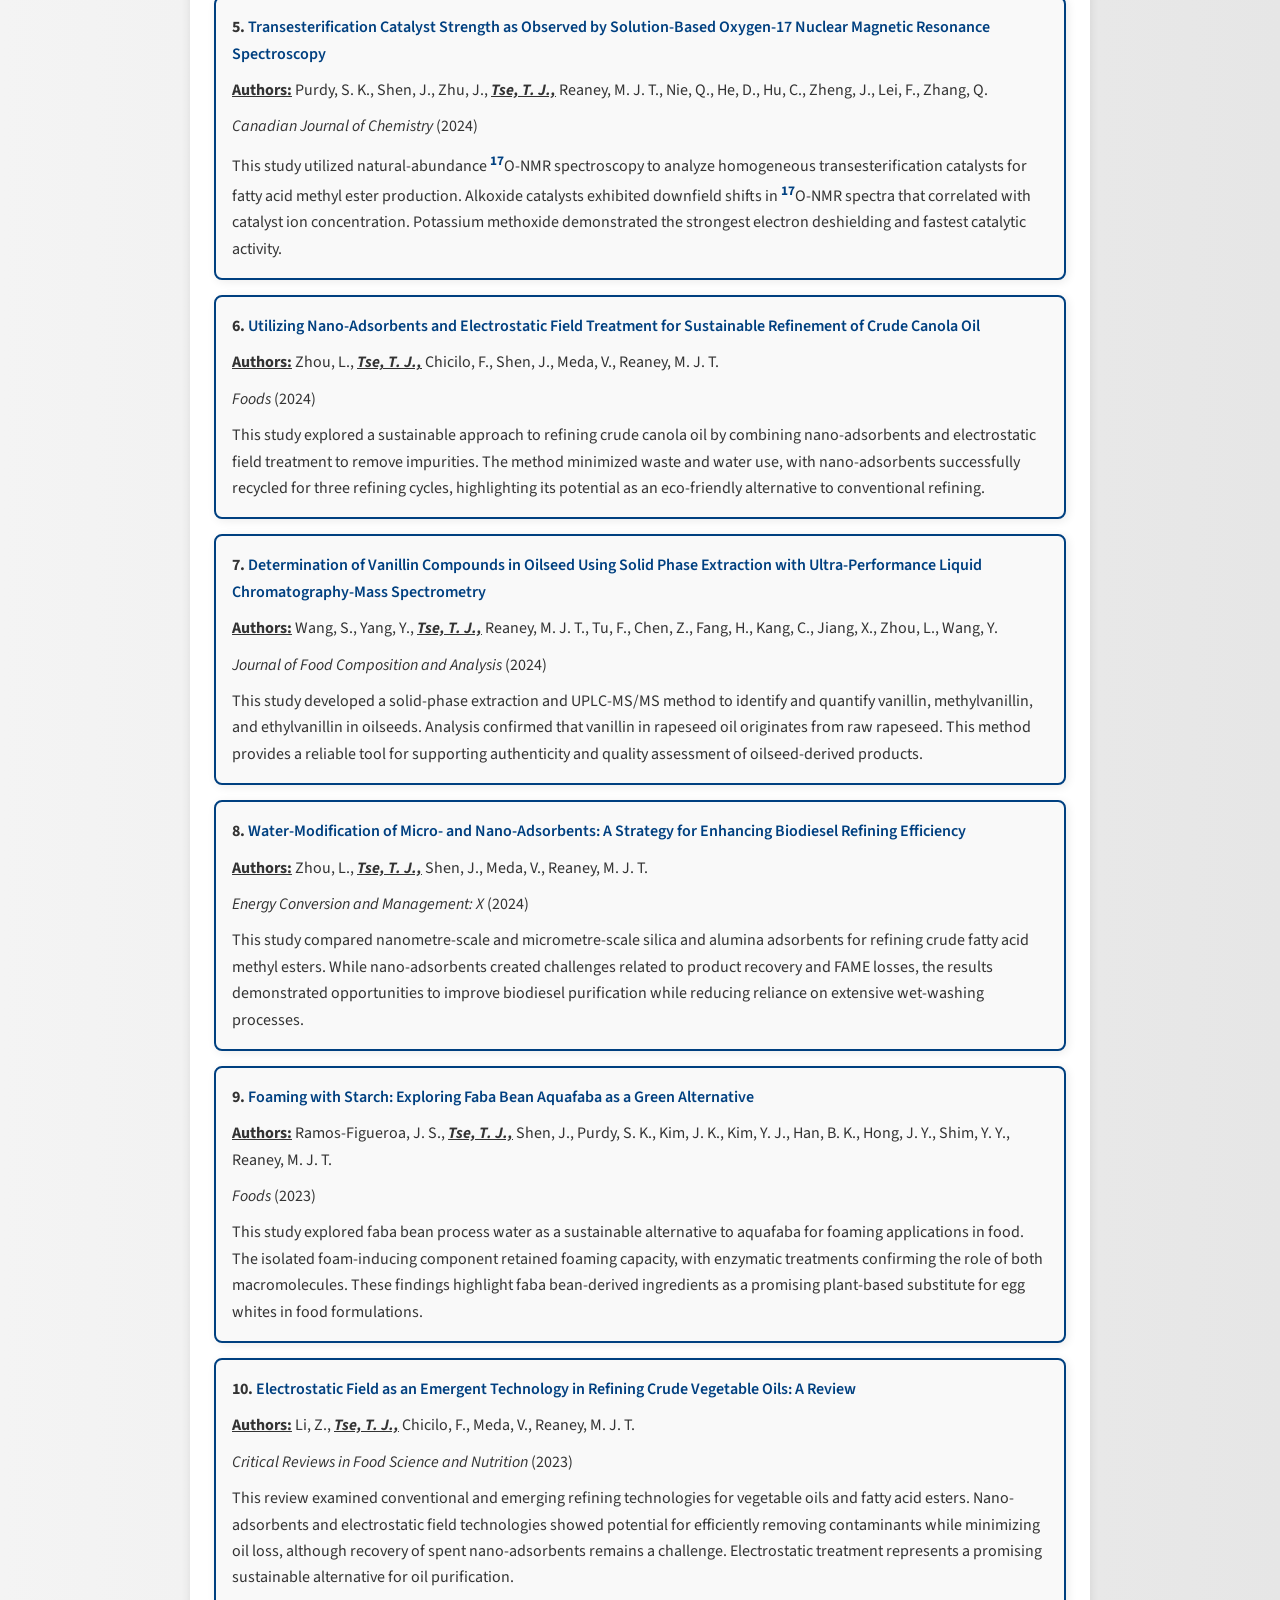
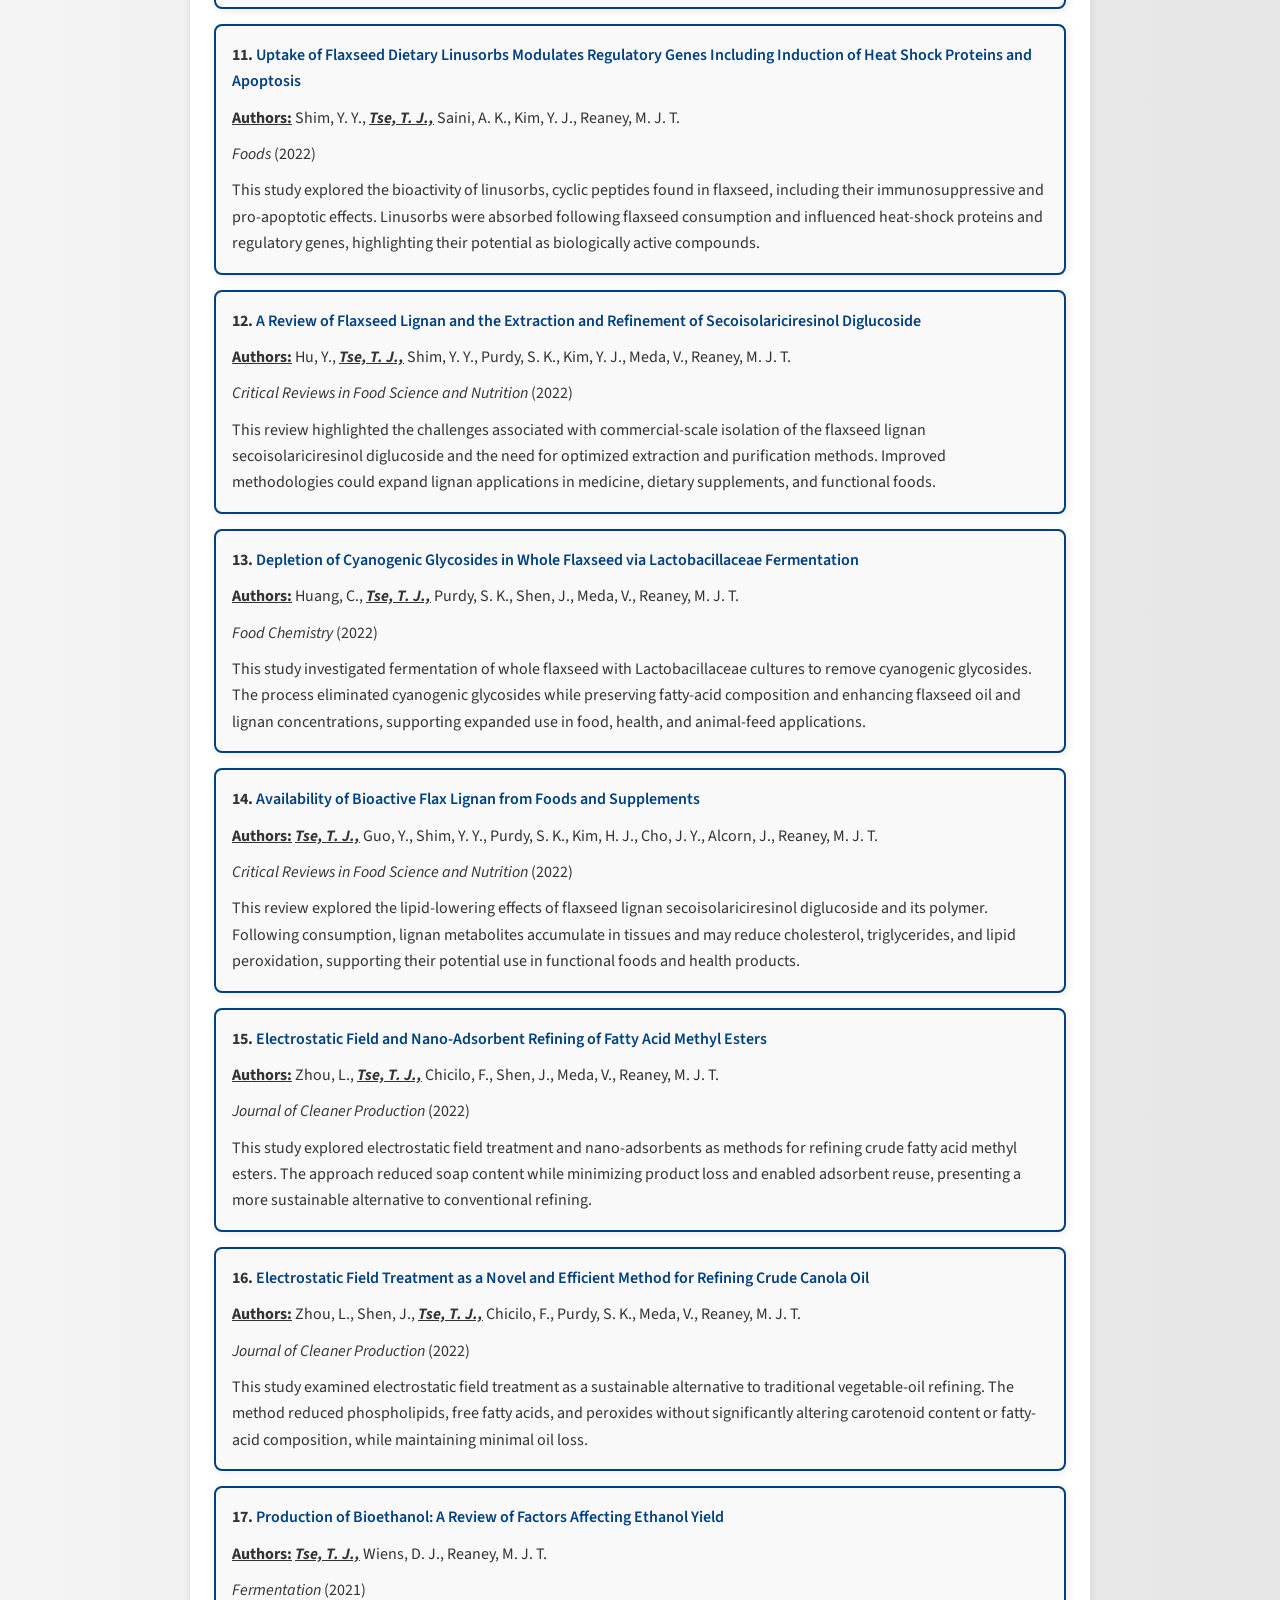
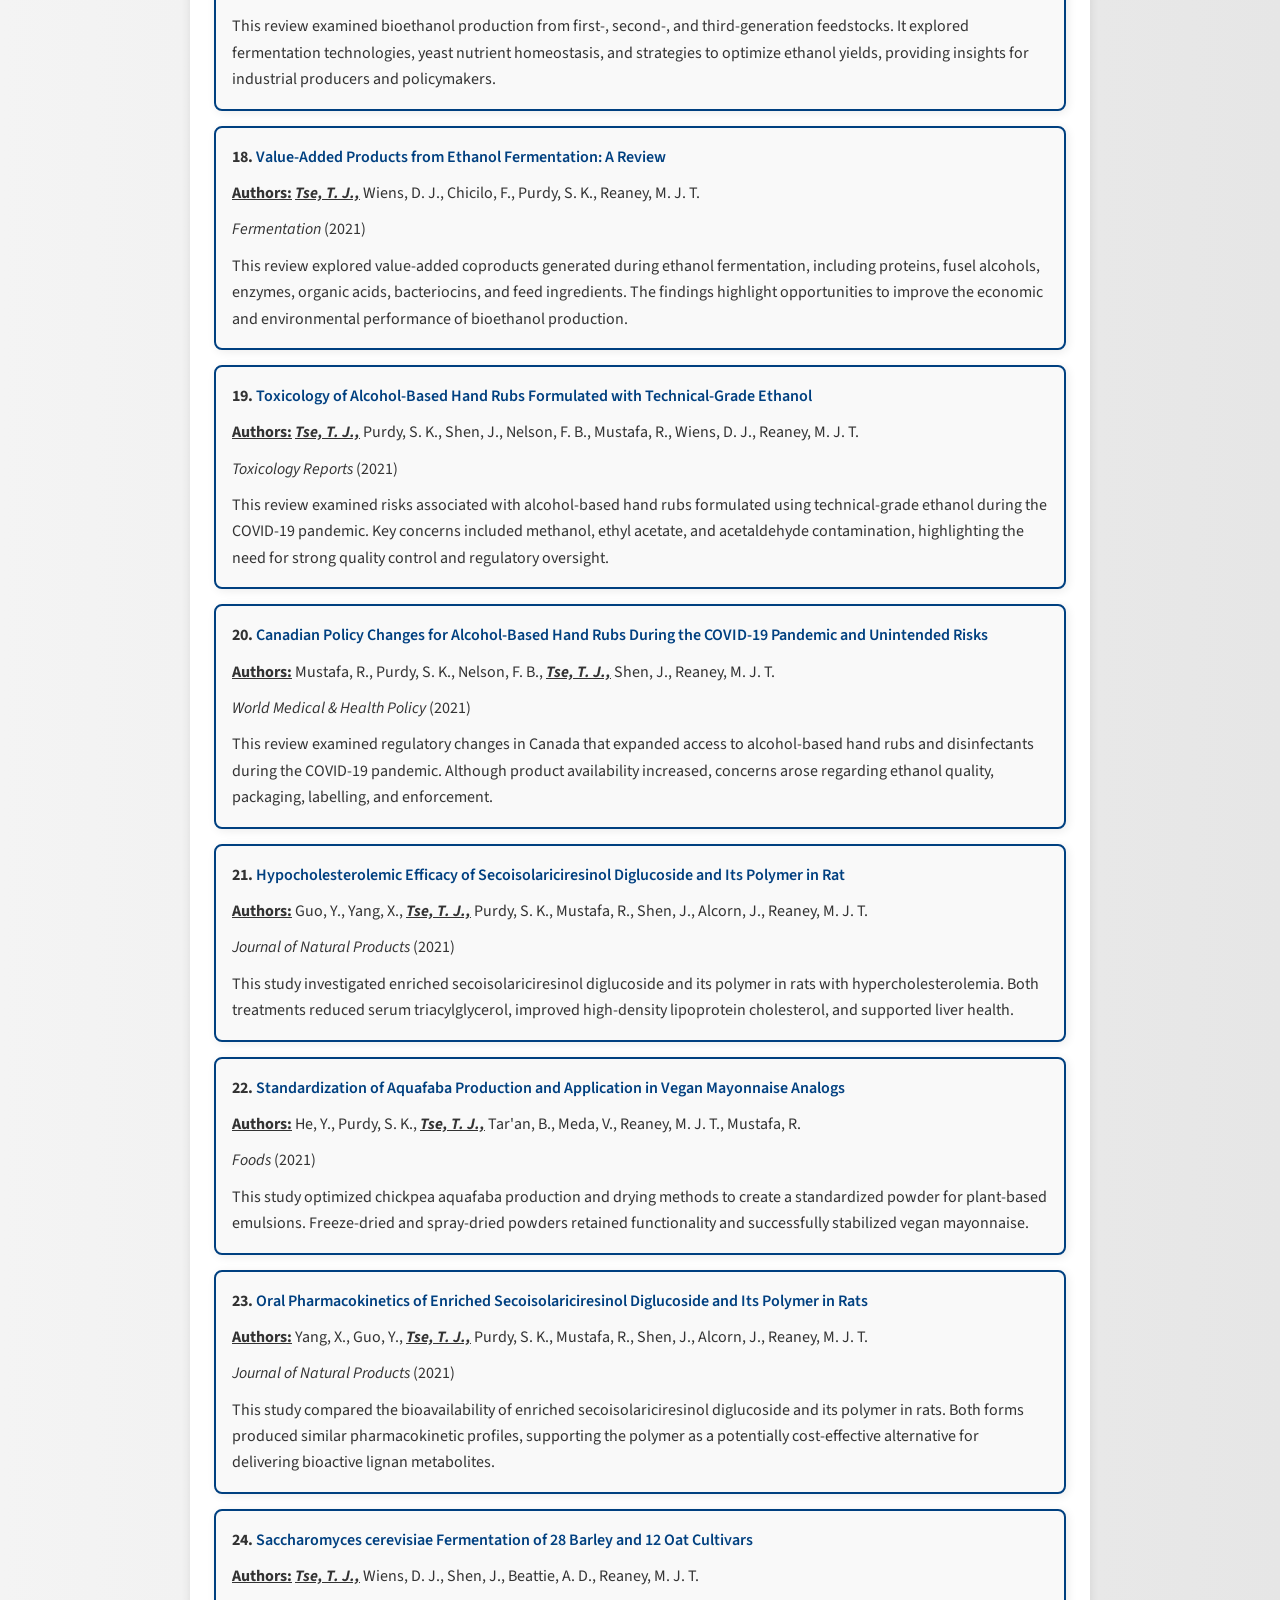
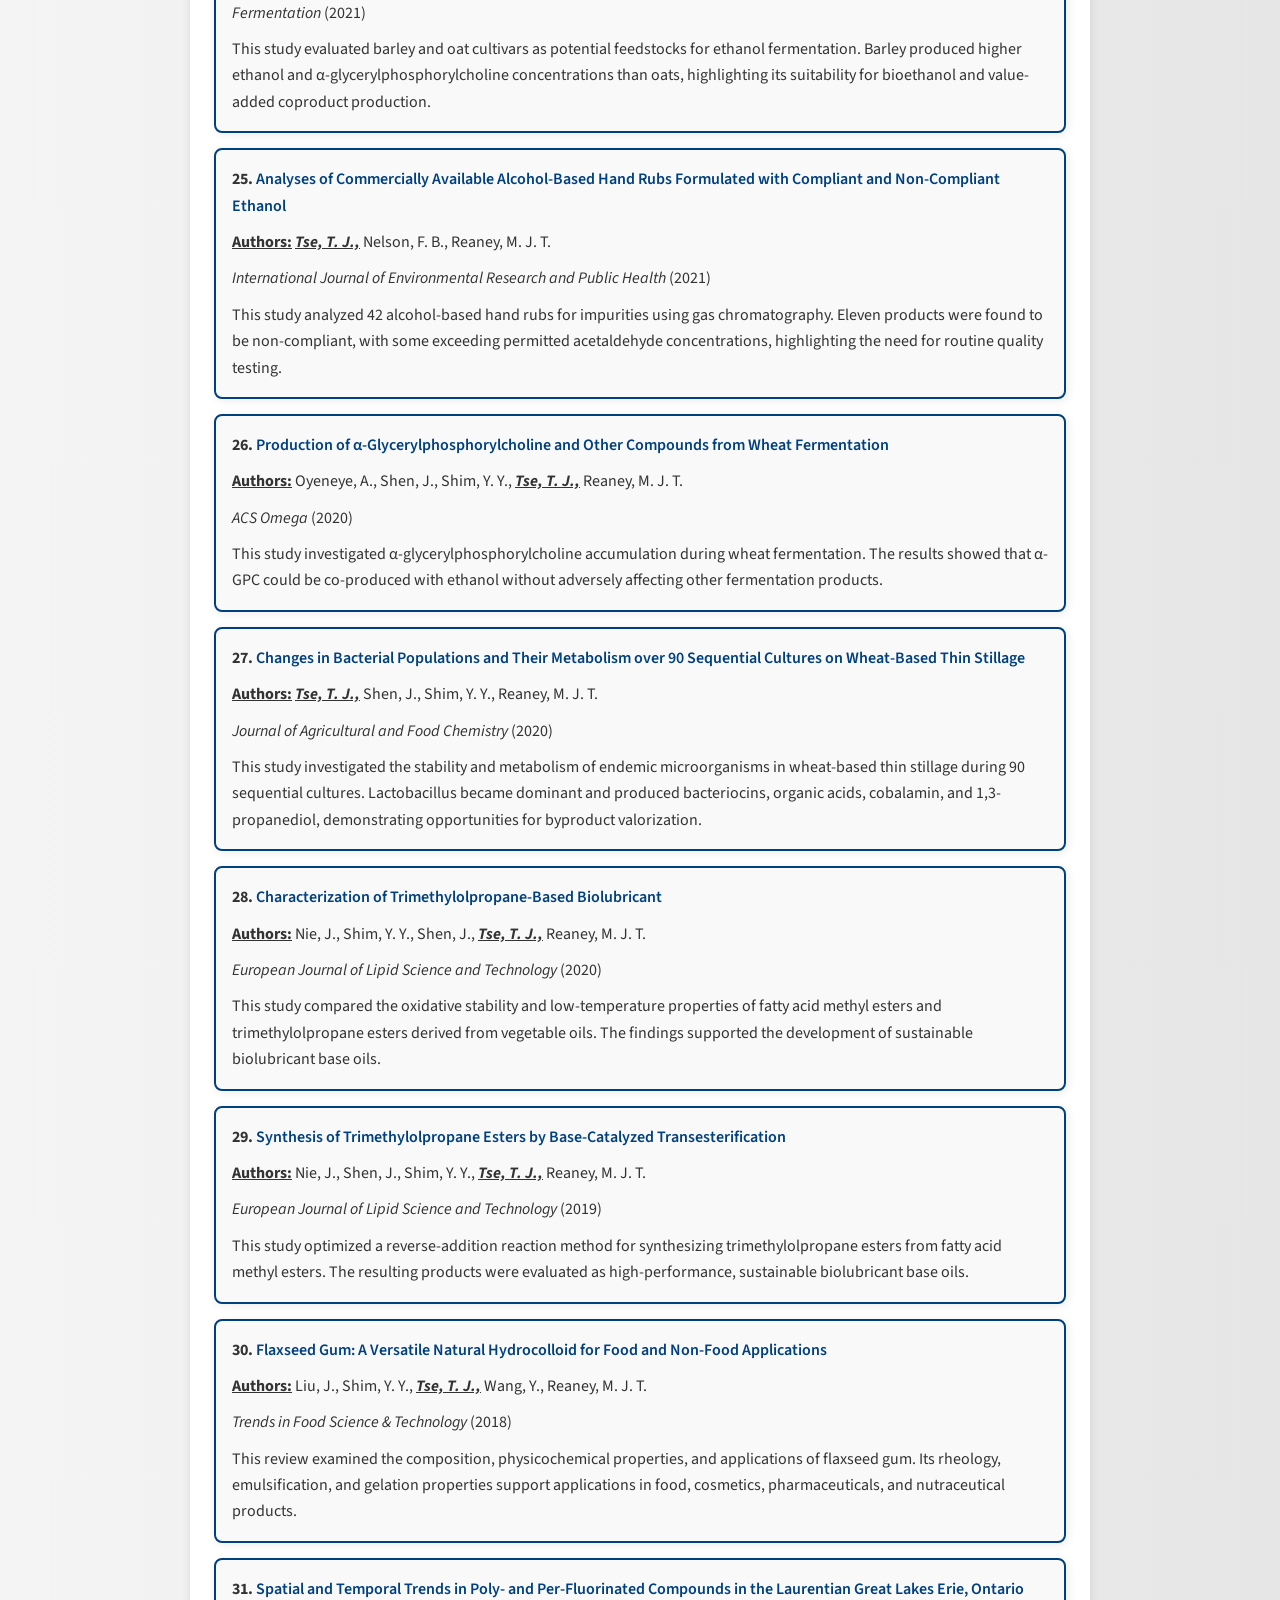
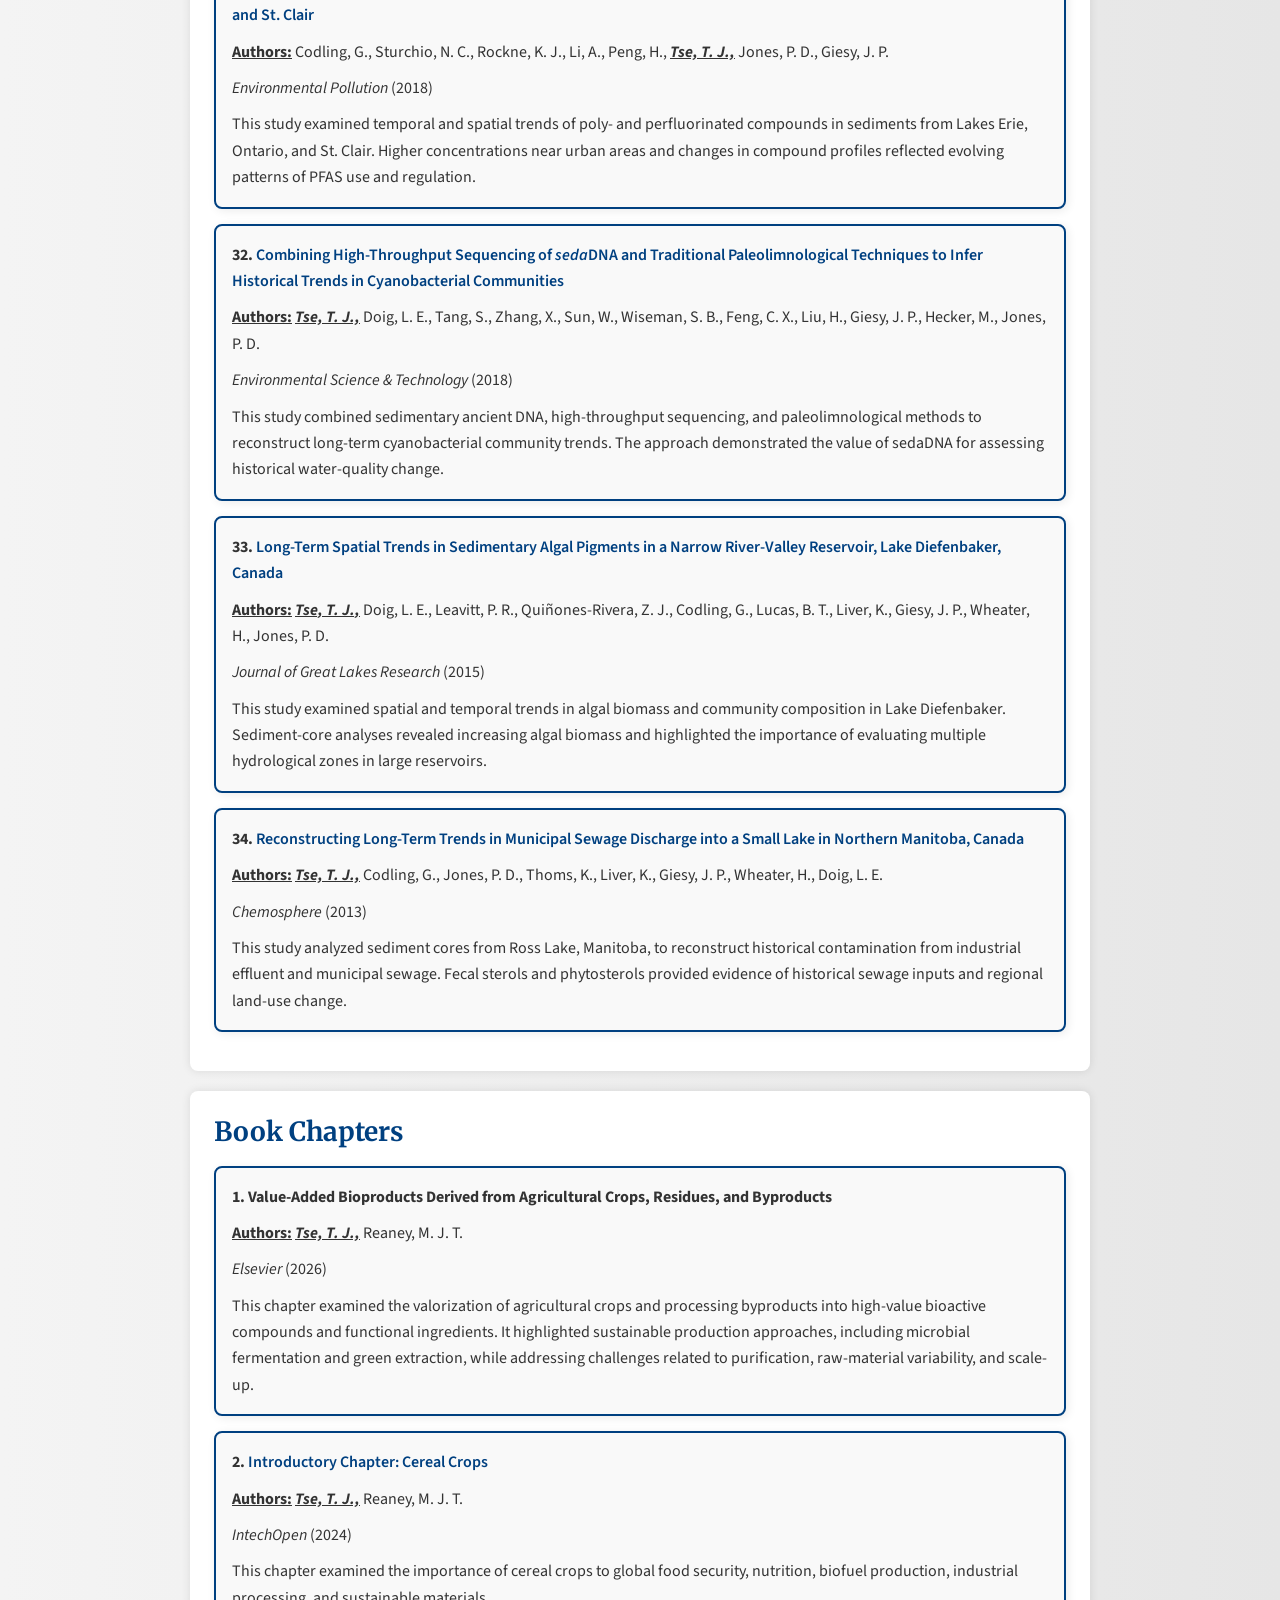
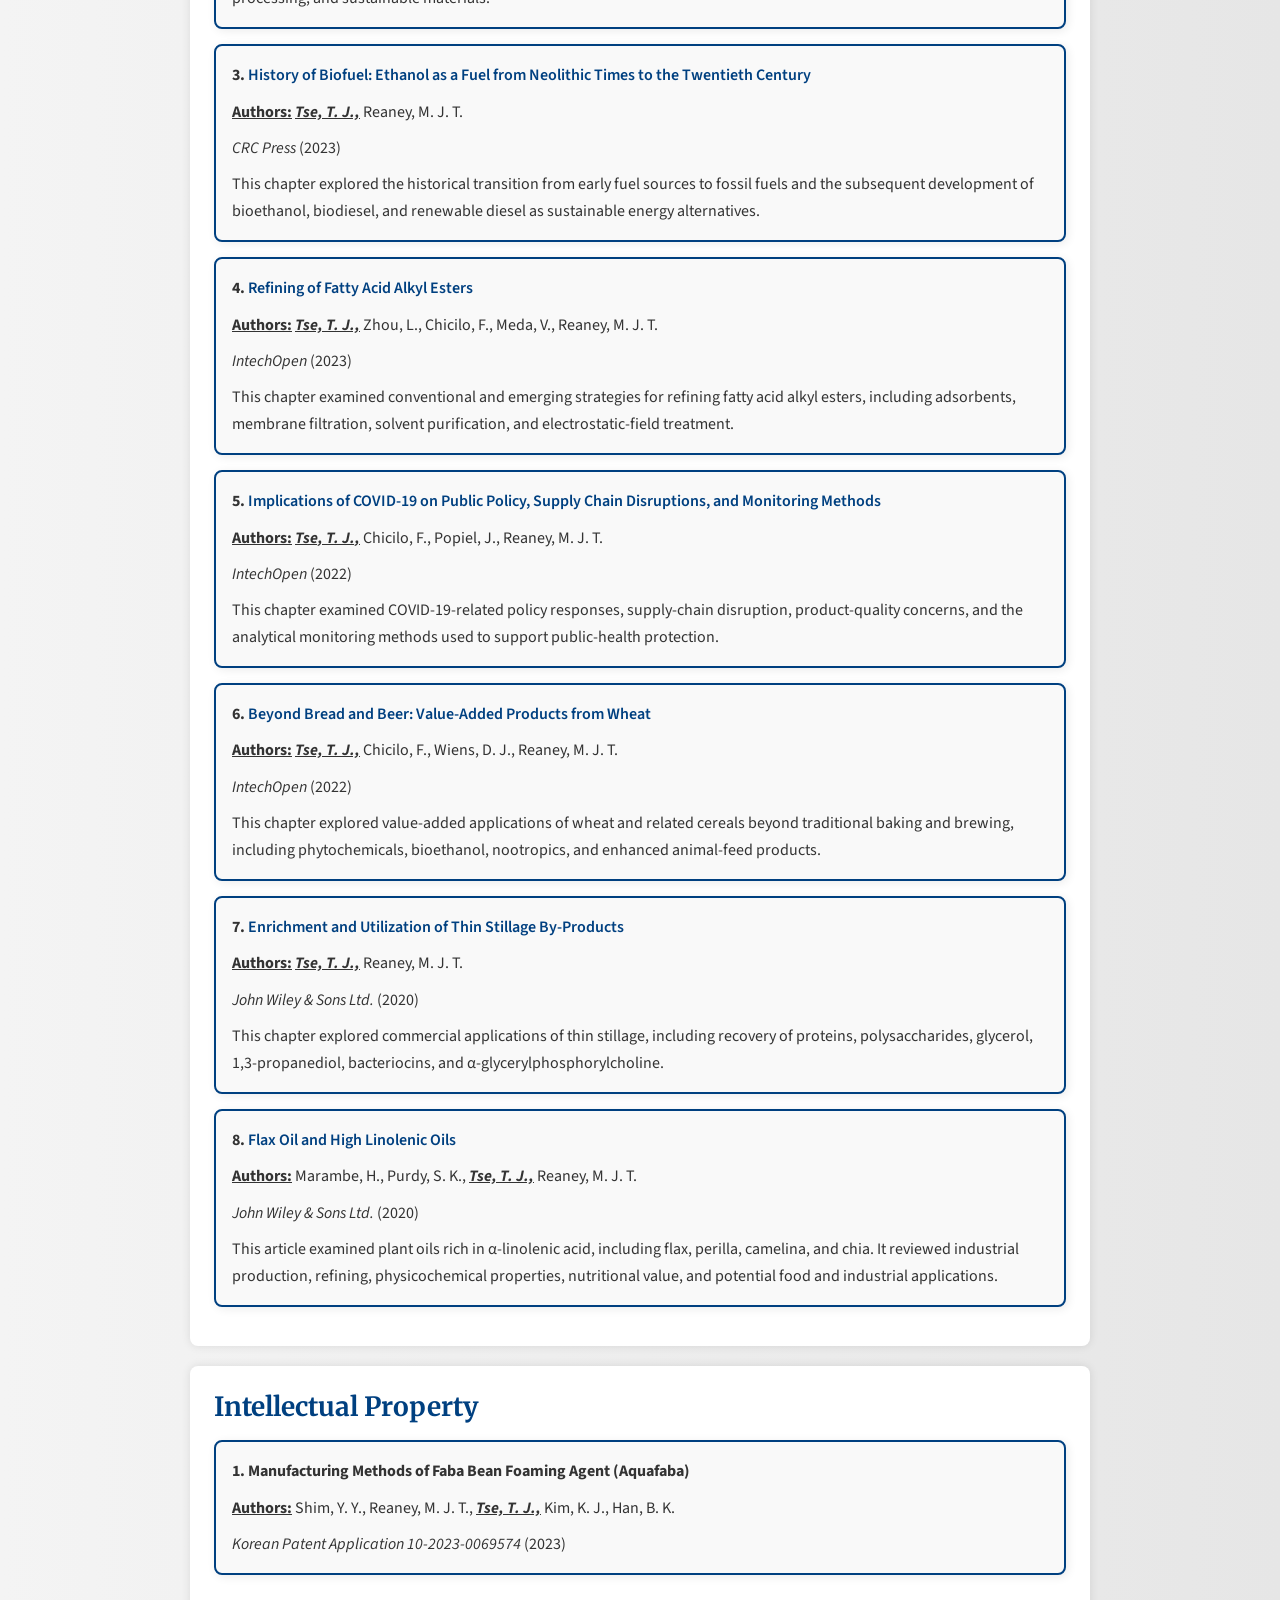
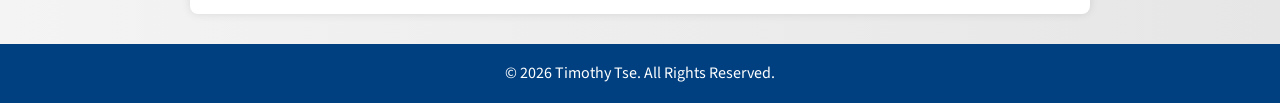
<file: publications.html>
<!DOCTYPE html>
<html lang="en">
<head>
    <meta charset="UTF-8">
    <meta name="viewport" content="width=device-width, initial-scale=1.0">
    <title>Publications - Timothy Tse</title>
    <link rel="stylesheet" href="styles.css">
</head>

<body>
    <header>
        <h1>Publications &amp; Research</h1>

        <nav>
            <ul>
                <li><a href="index.html">Home</a></li>
                <li><a href="publications.html">Publications and Research</a></li>
                <li><a href="conferences.html">Conference Contributions</a></li>
                <li><a href="grants.html">Grants and Funding</a></li>
                <li><a href="teaching.html">Teaching, Mentorship, and Leadership</a></li>
                <li><a href="contact.html">Contact</a></li>
            </ul>
        </nav>
    </header>

    <main>
        <section>
            <h2>Research Statement</h2>

            <p>
                My research and expertise focus on food safety, environmental
                sustainability, and fermentation to develop innovative bioproducts
                while reducing waste. I integrate microbial fermentation and
                omics-based strategies to transform food waste into high-value
                compounds such as bacteriocins and nootropic therapeutics,
                contributing to a circular economy.
            </p>

            <p>
                My work in environmental toxicology has also explored water quality,
                contaminant monitoring, and microbial ecology using next-generation
                sequencing and advanced analytical techniques. By bridging food
                science, biotechnology, and environmental stewardship, my goal is
                to support sustainable innovation and regulatory advancement.
            </p>
        </section>

        <section id="publications">
            <h2>Research Publications</h2>

            <div class="publication">
                <strong>
                    1.
                    <a
                        href="https://www.sciencedirect.com/science/article/pii/S0956713526005359?dgcid=coauthor"
                        target="_blank"
                        rel="noopener noreferrer"
                    >
                        Flavor or Safety? A Critical Review of Managing
                        Processing-Induced Toxicants in Flavored Vegetable Oils
                    </a>
                </strong>

                <p><em>Food Control</em> (2026)</p>

                <p class="publication-summary">
                    This review examined the formation of harmful processing
                    contaminants in flavoured vegetable oils and the trade-off
                    between flavour development and food safety. It highlighted
                    how high-temperature processing can generate compounds such
                    as polycyclic aromatic hydrocarbons, 3-MCPD esters, and
                    glycidyl esters. These findings emphasize the need to
                    optimize roasting, refining, and flavouring conditions to
                    produce high-quality oils while minimizing potential health
                    risks.
                </p>
            </div>

            <div class="publication">
                <strong>
                    2.
                    <a
                        href="http://dx.doi.org/10.1139/cjc-2024-0092"
                        target="_blank"
                        rel="noopener noreferrer"
                    >
                        Advancing Ethanol Quality Amidst a Pandemic: A Case
                        Study from Saskatchewan
                    </a>
                </strong>

                <p><em>Canadian Journal of Chemistry</em> (2025)</p>

                <p class="publication-summary">
                    This study explores how Saskatchewan’s ethanol industry
                    adapted during the COVID-19 pandemic to upgrade fuel-grade
                    ethanol for hand sanitizer production. The Saskatchewan
                    Structural Sciences Centre developed quality-assurance
                    methods using ozonation, chemical treatments, carbon
                    filtration, and optimized distillation to meet Health Canada
                    standards. This initiative fostered collaboration between
                    academia, government, and industry, turning a crisis into an
                    opportunity for scientific innovation and economic
                    sustainability.
                </p>
            </div>

            <div class="publication">
                <strong>
                    3.
                    <a
                        href="https://www.sciencedirect.com/science/article/abs/pii/S0308814625007423"
                        target="_blank"
                        rel="noopener noreferrer"
                    >
                        Chemical Property, Bioactive Constituent and Volatile
                        Compound Changes of Beef Tallow During an Improved
                        Flavor-Retaining Refining Approach
                    </a>
                </strong>

                <p>
                    <b><u>Authors:</u></b>
                    Zhou, L., Zheng, M., Zhang, T., Wang, S., Jiang, X., Li, B.,
                    Hu, Z., <i><b><u>Tse, T. J.,</u></b></i> Reaney, M. J. T.,
                    Nie, Q., He, D., Hu, C., Zheng, J., Lei, F., Zhang, Q.
                </p>

                <p><em>Food Chemistry</em> (2025)</p>

                <p class="publication-summary">
                    This study introduces an innovative refining technique for
                    beef tallow that preserves its unique aroma while removing
                    impurities using enzymatic degumming, alkali deacidification,
                    and adsorbent bleaching. The process effectively reduced
                    phospholipids, free fatty acids, pigments, and cholesterol
                    while minimally altering the flavour profile.
                </p>
            </div>

            <div class="publication">
                <strong>
                    4.
                    <a
                        href="https://www.mdpi.com/2304-8158/13/19/3085"
                        target="_blank"
                        rel="noopener noreferrer"
                    >
                        Production of α-Glycerylphosphorylcholine in Fermented
                        Roots, Tubers, and Fruits
                    </a>
                </strong>

                <p>
                    <b><u>Authors:</u></b>
                    <i><b><u>Tse, T. J.,</u></b></i> Chicilo, F., Wiens, D. J.,
                    Shen, J., Anleu Alegria, J., Kim, Y. J., Hong, J. Y.,
                    Kim, J. K., Shin, E-C., Reaney, M. J. T., Shim, Y. Y.
                </p>

                <p><em>Foods</em> (2024)</p>

                <p class="publication-summary">
                    This study explored the fermentation of select root, tuber,
                    and fruit crops with Saccharomyces cerevisiae to co-produce
                    bioethanol and the nootropic compound
                    α-glycerylphosphorylcholine (α-GPC). A strong correlation
                    between methanol and α-GPC production suggests a potential
                    biosynthetic link, highlighting both the biofuel and
                    value-added potential of these feedstocks.
                </p>
            </div>

            <div class="publication">
                <strong>
                    5.
                    <a
                        href="https://cdnsciencepub.com/doi/10.1139/cjc-2024-0090"
                        target="_blank"
                        rel="noopener noreferrer"
                    >
                        Transesterification Catalyst Strength as Observed by
                        Solution-Based Oxygen-17 Nuclear Magnetic Resonance
                        Spectroscopy
                    </a>
                </strong>

                <p>
                    <b><u>Authors:</u></b>
                    Purdy, S. K., Shen, J., Zhu, J.,
                    <i><b><u>Tse, T. J.,</u></b></i> Reaney, M. J. T.,
                    Nie, Q., He, D., Hu, C., Zheng, J., Lei, F., Zhang, Q.
                </p>

                <p><em>Canadian Journal of Chemistry</em> (2024)</p>

                <p class="publication-summary">
                    This study utilized natural-abundance
                    <sup>17</sup>O-NMR spectroscopy to analyze homogeneous
                    transesterification catalysts for fatty acid methyl ester
                    production. Alkoxide catalysts exhibited downfield shifts
                    in <sup>17</sup>O-NMR spectra that correlated with catalyst
                    ion concentration. Potassium methoxide demonstrated the
                    strongest electron deshielding and fastest catalytic
                    activity.
                </p>
            </div>

            <div class="publication">
                <strong>
                    6.
                    <a
                        href="https://www.mdpi.com/2304-8158/13/17/2707"
                        target="_blank"
                        rel="noopener noreferrer"
                    >
                        Utilizing Nano-Adsorbents and Electrostatic Field
                        Treatment for Sustainable Refinement of Crude Canola Oil
                    </a>
                </strong>

                <p>
                    <b><u>Authors:</u></b>
                    Zhou, L., <i><b><u>Tse, T. J.,</u></b></i> Chicilo, F.,
                    Shen, J., Meda, V., Reaney, M. J. T.
                </p>

                <p><em>Foods</em> (2024)</p>

                <p class="publication-summary">
                    This study explored a sustainable approach to refining crude
                    canola oil by combining nano-adsorbents and electrostatic
                    field treatment to remove impurities. The method minimized
                    waste and water use, with nano-adsorbents successfully
                    recycled for three refining cycles, highlighting its
                    potential as an eco-friendly alternative to conventional
                    refining.
                </p>
            </div>

            <div class="publication">
                <strong>
                    7.
                    <a
                        href="https://www.sciencedirect.com/science/article/abs/pii/S0889157524004228"
                        target="_blank"
                        rel="noopener noreferrer"
                    >
                        Determination of Vanillin Compounds in Oilseed Using
                        Solid Phase Extraction with Ultra-Performance Liquid
                        Chromatography-Mass Spectrometry
                    </a>
                </strong>

                <p>
                    <b><u>Authors:</u></b>
                    Wang, S., Yang, Y., <i><b><u>Tse, T. J.,</u></b></i>
                    Reaney, M. J. T., Tu, F., Chen, Z., Fang, H., Kang, C.,
                    Jiang, X., Zhou, L., Wang, Y.
                </p>

                <p><em>Journal of Food Composition and Analysis</em> (2024)</p>

                <p class="publication-summary">
                    This study developed a solid-phase extraction and UPLC-MS/MS
                    method to identify and quantify vanillin, methylvanillin, and
                    ethylvanillin in oilseeds. Analysis confirmed that vanillin
                    in rapeseed oil originates from raw rapeseed. This method
                    provides a reliable tool for supporting authenticity and
                    quality assessment of oilseed-derived products.
                </p>
            </div>

            <div class="publication">
                <strong>
                    8.
                    <a
                        href="https://www.sciencedirect.com/science/article/pii/S2590174524000709"
                        target="_blank"
                        rel="noopener noreferrer"
                    >
                        Water-Modification of Micro- and Nano-Adsorbents: A
                        Strategy for Enhancing Biodiesel Refining Efficiency
                    </a>
                </strong>

                <p>
                    <b><u>Authors:</u></b>
                    Zhou, L., <i><b><u>Tse, T. J.,</u></b></i> Shen, J.,
                    Meda, V., Reaney, M. J. T.
                </p>

                <p><em>Energy Conversion and Management: X</em> (2024)</p>

                <p class="publication-summary">
                    This study compared nanometre-scale and micrometre-scale
                    silica and alumina adsorbents for refining crude fatty acid
                    methyl esters. While nano-adsorbents created challenges
                    related to product recovery and FAME losses, the results
                    demonstrated opportunities to improve biodiesel purification
                    while reducing reliance on extensive wet-washing processes.
                </p>
            </div>

            <div class="publication">
                <strong>
                    9.
                    <a
                        href="https://www.mdpi.com/2304-8158/12/18/3391"
                        target="_blank"
                        rel="noopener noreferrer"
                    >
                        Foaming with Starch: Exploring Faba Bean Aquafaba as a
                        Green Alternative
                    </a>
                </strong>

                <p>
                    <b><u>Authors:</u></b>
                    Ramos-Figueroa, J. S.,
                    <i><b><u>Tse, T. J.,</u></b></i> Shen, J., Purdy, S. K.,
                    Kim, J. K., Kim, Y. J., Han, B. K., Hong, J. Y.,
                    Shim, Y. Y., Reaney, M. J. T.
                </p>

                <p><em>Foods</em> (2023)</p>

                <p class="publication-summary">
                    This study explored faba bean process water as a sustainable
                    alternative to aquafaba for foaming applications in food.
                    The isolated foam-inducing component retained foaming
                    capacity, with enzymatic treatments confirming the role of
                    both macromolecules. These findings highlight faba
                    bean-derived ingredients as a promising plant-based
                    substitute for egg whites in food formulations.
                </p>
            </div>

            <div class="publication">
                <strong>
                    10.
                    <a
                        href="https://www.tandfonline.com/doi/abs/10.1080/10408398.2023.2244080"
                        target="_blank"
                        rel="noopener noreferrer"
                    >
                        Electrostatic Field as an Emergent Technology in Refining
                        Crude Vegetable Oils: A Review
                    </a>
                </strong>

                <p>
                    <b><u>Authors:</u></b>
                    Li, Z., <i><b><u>Tse, T. J.,</u></b></i> Chicilo, F.,
                    Meda, V., Reaney, M. J. T.
                </p>

                <p><em>Critical Reviews in Food Science and Nutrition</em> (2023)</p>

                <p class="publication-summary">
                    This review examined conventional and emerging refining
                    technologies for vegetable oils and fatty acid esters.
                    Nano-adsorbents and electrostatic field technologies showed
                    potential for efficiently removing contaminants while
                    minimizing oil loss, although recovery of spent
                    nano-adsorbents remains a challenge. Electrostatic treatment
                    represents a promising sustainable alternative for oil
                    purification.
                </p>
            </div>
            <div class="publication">
                <strong>
                    11.
                    <a
                        href="https://www.mdpi.com/2304-8158/11/23/3761"
                        target="_blank"
                        rel="noopener noreferrer"
                    >
                        Uptake of Flaxseed Dietary Linusorbs Modulates Regulatory
                        Genes Including Induction of Heat Shock Proteins and
                        Apoptosis
                    </a>
                </strong>

                <p>
                    <b><u>Authors:</u></b>
                    Shim, Y. Y., <i><b><u>Tse, T. J.,</u></b></i>
                    Saini, A. K., Kim, Y. J., Reaney, M. J. T.
                </p>

                <p><em>Foods</em> (2022)</p>

                <p class="publication-summary">
                    This study explored the bioactivity of linusorbs, cyclic
                    peptides found in flaxseed, including their immunosuppressive
                    and pro-apoptotic effects. Linusorbs were absorbed following
                    flaxseed consumption and influenced heat-shock proteins and
                    regulatory genes, highlighting their potential as
                    biologically active compounds.
                </p>
            </div>

            <div class="publication">
                <strong>
                    12.
                    <a
                        href="https://www.tandfonline.com/doi/full/10.1080/10408398.2022.2148627"
                        target="_blank"
                        rel="noopener noreferrer"
                    >
                        A Review of Flaxseed Lignan and the Extraction and
                        Refinement of Secoisolariciresinol Diglucoside
                    </a>
                </strong>

                <p>
                    <b><u>Authors:</u></b>
                    Hu, Y., <i><b><u>Tse, T. J.,</u></b></i> Shim, Y. Y.,
                    Purdy, S. K., Kim, Y. J., Meda, V., Reaney, M. J. T.
                </p>

                <p><em>Critical Reviews in Food Science and Nutrition</em> (2022)</p>

                <p class="publication-summary">
                    This review highlighted the challenges associated with
                    commercial-scale isolation of the flaxseed lignan
                    secoisolariciresinol diglucoside and the need for optimized
                    extraction and purification methods. Improved methodologies
                    could expand lignan applications in medicine, dietary
                    supplements, and functional foods.
                </p>
            </div>

            <div class="publication">
                <strong>
                    13.
                    <a
                        href="https://www.sciencedirect.com/science/article/abs/pii/S0308814622024037"
                        target="_blank"
                        rel="noopener noreferrer"
                    >
                        Depletion of Cyanogenic Glycosides in Whole Flaxseed via
                        Lactobacillaceae Fermentation
                    </a>
                </strong>

                <p>
                    <b><u>Authors:</u></b>
                    Huang, C., <i><b><u>Tse, T. J.,</u></b></i>
                    Purdy, S. K., Shen, J., Meda, V., Reaney, M. J. T.
                </p>

                <p><em>Food Chemistry</em> (2022)</p>

                <p class="publication-summary">
                    This study investigated fermentation of whole flaxseed with
                    Lactobacillaceae cultures to remove cyanogenic glycosides.
                    The process eliminated cyanogenic glycosides while preserving
                    fatty-acid composition and enhancing flaxseed oil and lignan
                    concentrations, supporting expanded use in food, health, and
                    animal-feed applications.
                </p>
            </div>

            <div class="publication">
                <strong>
                    14.
                    <a
                        href="https://www.tandfonline.com/doi/full/10.1080/10408398.2022.2072807"
                        target="_blank"
                        rel="noopener noreferrer"
                    >
                        Availability of Bioactive Flax Lignan from Foods and
                        Supplements
                    </a>
                </strong>

                <p>
                    <b><u>Authors:</u></b>
                    <i><b><u>Tse, T. J.,</u></b></i> Guo, Y., Shim, Y. Y.,
                    Purdy, S. K., Kim, H. J., Cho, J. Y., Alcorn, J.,
                    Reaney, M. J. T.
                </p>

                <p><em>Critical Reviews in Food Science and Nutrition</em> (2022)</p>

                <p class="publication-summary">
                    This review explored the lipid-lowering effects of flaxseed
                    lignan secoisolariciresinol diglucoside and its polymer.
                    Following consumption, lignan metabolites accumulate in
                    tissues and may reduce cholesterol, triglycerides, and lipid
                    peroxidation, supporting their potential use in functional
                    foods and health products.
                </p>
            </div>

            <div class="publication">
                <strong>
                    15.
                    <a
                        href="https://www.sciencedirect.com/science/article/abs/pii/S0959652622032577"
                        target="_blank"
                        rel="noopener noreferrer"
                    >
                        Electrostatic Field and Nano-Adsorbent Refining of Fatty
                        Acid Methyl Esters
                    </a>
                </strong>

                <p>
                    <b><u>Authors:</u></b>
                    Zhou, L., <i><b><u>Tse, T. J.,</u></b></i> Chicilo, F.,
                    Shen, J., Meda, V., Reaney, M. J. T.
                </p>

                <p><em>Journal of Cleaner Production</em> (2022)</p>

                <p class="publication-summary">
                    This study explored electrostatic field treatment and
                    nano-adsorbents as methods for refining crude fatty acid
                    methyl esters. The approach reduced soap content while
                    minimizing product loss and enabled adsorbent reuse,
                    presenting a more sustainable alternative to conventional
                    refining.
                </p>
            </div>

            <div class="publication">
                <strong>
                    16.
                    <a
                        href="https://www.sciencedirect.com/science/article/abs/pii/S0959652622015153"
                        target="_blank"
                        rel="noopener noreferrer"
                    >
                        Electrostatic Field Treatment as a Novel and Efficient
                        Method for Refining Crude Canola Oil
                    </a>
                </strong>

                <p>
                    <b><u>Authors:</u></b>
                    Zhou, L., Shen, J., <i><b><u>Tse, T. J.,</u></b></i>
                    Chicilo, F., Purdy, S. K., Meda, V., Reaney, M. J. T.
                </p>

                <p><em>Journal of Cleaner Production</em> (2022)</p>

                <p class="publication-summary">
                    This study examined electrostatic field treatment as a
                    sustainable alternative to traditional vegetable-oil
                    refining. The method reduced phospholipids, free fatty acids,
                    and peroxides without significantly altering carotenoid
                    content or fatty-acid composition, while maintaining minimal
                    oil loss.
                </p>
            </div>

            <div class="publication">
                <strong>
                    17.
                    <a
                        href="https://www.mdpi.com/2311-5637/7/4/268"
                        target="_blank"
                        rel="noopener noreferrer"
                    >
                        Production of Bioethanol: A Review of Factors Affecting
                        Ethanol Yield
                    </a>
                </strong>

                <p>
                    <b><u>Authors:</u></b>
                    <i><b><u>Tse, T. J.,</u></b></i> Wiens, D. J.,
                    Reaney, M. J. T.
                </p>

                <p><em>Fermentation</em> (2021)</p>

                <p class="publication-summary">
                    This review examined bioethanol production from first-,
                    second-, and third-generation feedstocks. It explored
                    fermentation technologies, yeast nutrient homeostasis, and
                    strategies to optimize ethanol yields, providing insights
                    for industrial producers and policymakers.
                </p>
            </div>

            <div class="publication">
                <strong>
                    18.
                    <a
                        href="https://www.mdpi.com/2311-5637/7/4/267"
                        target="_blank"
                        rel="noopener noreferrer"
                    >
                        Value-Added Products from Ethanol Fermentation: A Review
                    </a>
                </strong>

                <p>
                    <b><u>Authors:</u></b>
                    <i><b><u>Tse, T. J.,</u></b></i> Wiens, D. J.,
                    Chicilo, F., Purdy, S. K., Reaney, M. J. T.
                </p>

                <p><em>Fermentation</em> (2021)</p>

                <p class="publication-summary">
                    This review explored value-added coproducts generated during
                    ethanol fermentation, including proteins, fusel alcohols,
                    enzymes, organic acids, bacteriocins, and feed ingredients.
                    The findings highlight opportunities to improve the economic
                    and environmental performance of bioethanol production.
                </p>
            </div>

            <div class="publication">
                <strong>
                    19.
                    <a
                        href="https://www.sciencedirect.com/science/article/pii/S2214750021000755"
                        target="_blank"
                        rel="noopener noreferrer"
                    >
                        Toxicology of Alcohol-Based Hand Rubs Formulated with
                        Technical-Grade Ethanol
                    </a>
                </strong>

                <p>
                    <b><u>Authors:</u></b>
                    <i><b><u>Tse, T. J.,</u></b></i> Purdy, S. K., Shen, J.,
                    Nelson, F. B., Mustafa, R., Wiens, D. J.,
                    Reaney, M. J. T.
                </p>

                <p><em>Toxicology Reports</em> (2021)</p>

                <p class="publication-summary">
                    This review examined risks associated with alcohol-based
                    hand rubs formulated using technical-grade ethanol during
                    the COVID-19 pandemic. Key concerns included methanol, ethyl
                    acetate, and acetaldehyde contamination, highlighting the
                    need for strong quality control and regulatory oversight.
                </p>
            </div>

            <div class="publication">
                <strong>
                    20.
                    <a
                        href="https://onlinelibrary.wiley.com/doi/10.1002/wmh3.463"
                        target="_blank"
                        rel="noopener noreferrer"
                    >
                        Canadian Policy Changes for Alcohol-Based Hand Rubs
                        During the COVID-19 Pandemic and Unintended Risks
                    </a>
                </strong>

                <p>
                    <b><u>Authors:</u></b>
                    Mustafa, R., Purdy, S. K., Nelson, F. B.,
                    <i><b><u>Tse, T. J.,</u></b></i> Shen, J.,
                    Reaney, M. J. T.
                </p>

                <p><em>World Medical &amp; Health Policy</em> (2021)</p>

                <p class="publication-summary">
                    This review examined regulatory changes in Canada that
                    expanded access to alcohol-based hand rubs and disinfectants
                    during the COVID-19 pandemic. Although product availability
                    increased, concerns arose regarding ethanol quality,
                    packaging, labelling, and enforcement.
                </p>
            </div>

            <div class="publication">
                <strong>
                    21.
                    <a
                        href="https://pubs.acs.org/doi/10.1021/acs.jnatprod.1c00549"
                        target="_blank"
                        rel="noopener noreferrer"
                    >
                        Hypocholesterolemic Efficacy of Secoisolariciresinol
                        Diglucoside and Its Polymer in Rat
                    </a>
                </strong>

                <p>
                    <b><u>Authors:</u></b>
                    Guo, Y., Yang, X., <i><b><u>Tse, T. J.,</u></b></i>
                    Purdy, S. K., Mustafa, R., Shen, J., Alcorn, J.,
                    Reaney, M. J. T.
                </p>

                <p><em>Journal of Natural Products</em> (2021)</p>

                <p class="publication-summary">
                    This study investigated enriched secoisolariciresinol
                    diglucoside and its polymer in rats with
                    hypercholesterolemia. Both treatments reduced serum
                    triacylglycerol, improved high-density lipoprotein
                    cholesterol, and supported liver health.
                </p>
            </div>

            <div class="publication">
                <strong>
                    22.
                    <a
                        href="https://www.mdpi.com/2304-8158/10/9/1978"
                        target="_blank"
                        rel="noopener noreferrer"
                    >
                        Standardization of Aquafaba Production and Application
                        in Vegan Mayonnaise Analogs
                    </a>
                </strong>

                <p>
                    <b><u>Authors:</u></b>
                    He, Y., Purdy, S. K.,
                    <i><b><u>Tse, T. J.,</u></b></i> Tar'an, B., Meda, V.,
                    Reaney, M. J. T., Mustafa, R.
                </p>

                <p><em>Foods</em> (2021)</p>

                <p class="publication-summary">
                    This study optimized chickpea aquafaba production and drying
                    methods to create a standardized powder for plant-based
                    emulsions. Freeze-dried and spray-dried powders retained
                    functionality and successfully stabilized vegan mayonnaise.
                </p>
            </div>

            <div class="publication">
                <strong>
                    23.
                    <a
                        href="https://pubs.acs.org/doi/10.1021/acs.jnatprod.1c00335"
                        target="_blank"
                        rel="noopener noreferrer"
                    >
                        Oral Pharmacokinetics of Enriched
                        Secoisolariciresinol Diglucoside and Its Polymer in Rats
                    </a>
                </strong>

                <p>
                    <b><u>Authors:</u></b>
                    Yang, X., Guo, Y.,
                    <i><b><u>Tse, T. J.,</u></b></i> Purdy, S. K.,
                    Mustafa, R., Shen, J., Alcorn, J., Reaney, M. J. T.
                </p>

                <p><em>Journal of Natural Products</em> (2021)</p>

                <p class="publication-summary">
                    This study compared the bioavailability of enriched
                    secoisolariciresinol diglucoside and its polymer in rats.
                    Both forms produced similar pharmacokinetic profiles,
                    supporting the polymer as a potentially cost-effective
                    alternative for delivering bioactive lignan metabolites.
                </p>
            </div>
            <div class="publication">
                <strong>
                    24.
                    <a
                        href="https://www.mdpi.com/2311-5637/7/2/59"
                        target="_blank"
                        rel="noopener noreferrer"
                    >
                        Saccharomyces cerevisiae Fermentation of 28 Barley and
                        12 Oat Cultivars
                    </a>
                </strong>

                <p>
                    <b><u>Authors:</u></b>
                    <i><b><u>Tse, T. J.,</u></b></i> Wiens, D. J., Shen, J.,
                    Beattie, A. D., Reaney, M. J. T.
                </p>

                <p><em>Fermentation</em> (2021)</p>

                <p class="publication-summary">
                    This study evaluated barley and oat cultivars as potential
                    feedstocks for ethanol fermentation. Barley produced higher
                    ethanol and α-glycerylphosphorylcholine concentrations than
                    oats, highlighting its suitability for bioethanol and
                    value-added coproduct production.
                </p>
            </div>

            <div class="publication">
                <strong>
                    25.
                    <a
                        href="https://www.mdpi.com/1660-4601/18/7/3766"
                        target="_blank"
                        rel="noopener noreferrer"
                    >
                        Analyses of Commercially Available Alcohol-Based Hand
                        Rubs Formulated with Compliant and Non-Compliant Ethanol
                    </a>
                </strong>

                <p>
                    <b><u>Authors:</u></b>
                    <i><b><u>Tse, T. J.,</u></b></i> Nelson, F. B.,
                    Reaney, M. J. T.
                </p>

                <p>
                    <em>
                        International Journal of Environmental Research and
                        Public Health
                    </em>
                    (2021)
                </p>

                <p class="publication-summary">
                    This study analyzed 42 alcohol-based hand rubs for impurities
                    using gas chromatography. Eleven products were found to be
                    non-compliant, with some exceeding permitted acetaldehyde
                    concentrations, highlighting the need for routine quality
                    testing.
                </p>
            </div>

            <div class="publication">
                <strong>
                    26.
                    <a
                        href="https://pubs.acs.org/doi/10.1021/acsomega.0c01352"
                        target="_blank"
                        rel="noopener noreferrer"
                    >
                        Production of α-Glycerylphosphorylcholine and Other
                        Compounds from Wheat Fermentation
                    </a>
                </strong>

                <p>
                    <b><u>Authors:</u></b>
                    Oyeneye, A., Shen, J., Shim, Y. Y.,
                    <i><b><u>Tse, T. J.,</u></b></i> Reaney, M. J. T.
                </p>

                <p><em>ACS Omega</em> (2020)</p>

                <p class="publication-summary">
                    This study investigated α-glycerylphosphorylcholine
                    accumulation during wheat fermentation. The results showed
                    that α-GPC could be co-produced with ethanol without
                    adversely affecting other fermentation products.
                </p>
            </div>

            <div class="publication">
                <strong>
                    27.
                    <a
                        href="https://pubs.acs.org/doi/10.1021/acs.jafc.9b07414"
                        target="_blank"
                        rel="noopener noreferrer"
                    >
                        Changes in Bacterial Populations and Their Metabolism
                        over 90 Sequential Cultures on Wheat-Based Thin Stillage
                    </a>
                </strong>

                <p>
                    <b><u>Authors:</u></b>
                    <i><b><u>Tse, T. J.,</u></b></i> Shen, J., Shim, Y. Y.,
                    Reaney, M. J. T.
                </p>

                <p><em>Journal of Agricultural and Food Chemistry</em> (2020)</p>

                <p class="publication-summary">
                    This study investigated the stability and metabolism of
                    endemic microorganisms in wheat-based thin stillage during
                    90 sequential cultures. Lactobacillus became dominant and
                    produced bacteriocins, organic acids, cobalamin, and
                    1,3-propanediol, demonstrating opportunities for byproduct
                    valorization.
                </p>
            </div>

            <div class="publication">
                <strong>
                    28.
                    <a
                        href="https://onlinelibrary.wiley.com/doi/abs/10.1002/ejlt.202000025"
                        target="_blank"
                        rel="noopener noreferrer"
                    >
                        Characterization of Trimethylolpropane-Based Biolubricant
                    </a>
                </strong>

                <p>
                    <b><u>Authors:</u></b>
                    Nie, J., Shim, Y. Y., Shen, J.,
                    <i><b><u>Tse, T. J.,</u></b></i> Reaney, M. J. T.
                </p>

                <p>
                    <em>European Journal of Lipid Science and Technology</em>
                    (2020)
                </p>

                <p class="publication-summary">
                    This study compared the oxidative stability and
                    low-temperature properties of fatty acid methyl esters and
                    trimethylolpropane esters derived from vegetable oils. The
                    findings supported the development of sustainable
                    biolubricant base oils.
                </p>
            </div>

            <div class="publication">
                <strong>
                    29.
                    <a
                        href="https://onlinelibrary.wiley.com/doi/10.1002/ejlt.201900207"
                        target="_blank"
                        rel="noopener noreferrer"
                    >
                        Synthesis of Trimethylolpropane Esters by Base-Catalyzed
                        Transesterification
                    </a>
                </strong>

                <p>
                    <b><u>Authors:</u></b>
                    Nie, J., Shen, J., Shim, Y. Y.,
                    <i><b><u>Tse, T. J.,</u></b></i> Reaney, M. J. T.
                </p>

                <p>
                    <em>European Journal of Lipid Science and Technology</em>
                    (2019)
                </p>

                <p class="publication-summary">
                    This study optimized a reverse-addition reaction method for
                    synthesizing trimethylolpropane esters from fatty acid methyl
                    esters. The resulting products were evaluated as
                    high-performance, sustainable biolubricant base oils.
                </p>
            </div>

            <div class="publication">
                <strong>
                    30.
                    <a
                        href="https://www.sciencedirect.com/science/article/abs/pii/S0924224417306210"
                        target="_blank"
                        rel="noopener noreferrer"
                    >
                        Flaxseed Gum: A Versatile Natural Hydrocolloid for Food
                        and Non-Food Applications
                    </a>
                </strong>

                <p>
                    <b><u>Authors:</u></b>
                    Liu, J., Shim, Y. Y.,
                    <i><b><u>Tse, T. J.,</u></b></i> Wang, Y.,
                    Reaney, M. J. T.
                </p>

                <p><em>Trends in Food Science &amp; Technology</em> (2018)</p>

                <p class="publication-summary">
                    This review examined the composition, physicochemical
                    properties, and applications of flaxseed gum. Its rheology,
                    emulsification, and gelation properties support applications
                    in food, cosmetics, pharmaceuticals, and nutraceutical
                    products.
                </p>
            </div>

            <div class="publication">
                <strong>
                    31.
                    <a
                        href="https://www.sciencedirect.com/science/article/abs/pii/S0269749117346523?via%3Dihub"
                        target="_blank"
                        rel="noopener noreferrer"
                    >
                        Spatial and Temporal Trends in Poly- and Per-Fluorinated
                        Compounds in the Laurentian Great Lakes Erie, Ontario
                        and St. Clair
                    </a>
                </strong>

                <p>
                    <b><u>Authors:</u></b>
                    Codling, G., Sturchio, N. C., Rockne, K. J., Li, A.,
                    Peng, H., <i><b><u>Tse, T. J.,</u></b></i> Jones, P. D.,
                    Giesy, J. P.
                </p>

                <p><em>Environmental Pollution</em> (2018)</p>

                <p class="publication-summary">
                    This study examined temporal and spatial trends of
                    poly- and perfluorinated compounds in sediments from Lakes
                    Erie, Ontario, and St. Clair. Higher concentrations near
                    urban areas and changes in compound profiles reflected
                    evolving patterns of PFAS use and regulation.
                </p>
            </div>

            <div class="publication">
                <strong>
                    32.
                    <a
                        href="https://pubs.acs.org/doi/10.1021/acs.est.7b06386"
                        target="_blank"
                        rel="noopener noreferrer"
                    >
                        Combining High-Throughput Sequencing of
                        <i>seda</i>DNA and Traditional Paleolimnological
                        Techniques to Infer Historical Trends in Cyanobacterial
                        Communities
                    </a>
                </strong>

                <p>
                    <b><u>Authors:</u></b>
                    <i><b><u>Tse, T. J.,</u></b></i> Doig, L. E., Tang, S.,
                    Zhang, X., Sun, W., Wiseman, S. B., Feng, C. X., Liu, H.,
                    Giesy, J. P., Hecker, M., Jones, P. D.
                </p>

                <p><em>Environmental Science &amp; Technology</em> (2018)</p>

                <p class="publication-summary">
                    This study combined sedimentary ancient DNA,
                    high-throughput sequencing, and paleolimnological methods to
                    reconstruct long-term cyanobacterial community trends. The
                    approach demonstrated the value of sedaDNA for assessing
                    historical water-quality change.
                </p>
            </div>

            <div class="publication">
                <strong>
                    33.
                    <a
                        href="https://www.sciencedirect.com/science/article/abs/pii/S0380133015001537"
                        target="_blank"
                        rel="noopener noreferrer"
                    >
                        Long-Term Spatial Trends in Sedimentary Algal Pigments in
                        a Narrow River-Valley Reservoir, Lake Diefenbaker,
                        Canada
                    </a>
                </strong>

                <p>
                    <b><u>Authors:</u></b>
                    <i><b><u>Tse, T. J.,</u></b></i> Doig, L. E.,
                    Leavitt, P. R., Quiñones-Rivera, Z. J., Codling, G.,
                    Lucas, B. T., Liver, K., Giesy, J. P., Wheater, H.,
                    Jones, P. D.
                </p>

                <p><em>Journal of Great Lakes Research</em> (2015)</p>

                <p class="publication-summary">
                    This study examined spatial and temporal trends in algal
                    biomass and community composition in Lake Diefenbaker.
                    Sediment-core analyses revealed increasing algal biomass and
                    highlighted the importance of evaluating multiple
                    hydrological zones in large reservoirs.
                </p>
            </div>

            <div class="publication">
                <strong>
                    34.
                    <a
                        href="https://www.sciencedirect.com/science/article/abs/pii/S0045653513016834"
                        target="_blank"
                        rel="noopener noreferrer"
                    >
                        Reconstructing Long-Term Trends in Municipal Sewage
                        Discharge into a Small Lake in Northern Manitoba,
                        Canada
                    </a>
                </strong>

                <p>
                    <b><u>Authors:</u></b>
                    <i><b><u>Tse, T. J.,</u></b></i> Codling, G.,
                    Jones, P. D., Thoms, K., Liver, K., Giesy, J. P.,
                    Wheater, H., Doig, L. E.
                </p>

                <p><em>Chemosphere</em> (2013)</p>

                <p class="publication-summary">
                    This study analyzed sediment cores from Ross Lake,
                    Manitoba, to reconstruct historical contamination from
                    industrial effluent and municipal sewage. Fecal sterols and
                    phytosterols provided evidence of historical sewage inputs
                    and regional land-use change.
                </p>
            </div>
        </section>

        <section id="book-chapters">
            <h2>Book Chapters</h2>

            <div class="publication">
                <strong>
                    1. Value-Added Bioproducts Derived from Agricultural Crops,
                    Residues, and Byproducts
                </strong>

                <p>
                    <b><u>Authors:</u></b>
                    <i><b><u>Tse, T. J.,</u></b></i> Reaney, M. J. T.
                </p>

                <p><em>Elsevier</em> (2026)</p>

                <p class="publication-summary">
                    This chapter examined the valorization of agricultural crops
                    and processing byproducts into high-value bioactive compounds
                    and functional ingredients. It highlighted sustainable
                    production approaches, including microbial fermentation and
                    green extraction, while addressing challenges related to
                    purification, raw-material variability, and scale-up.
                </p>
            </div>

            <div class="publication">
                <strong>
                    2.
                    <a
                        href="https://www.intechopen.com/chapters/1186599"
                        target="_blank"
                        rel="noopener noreferrer"
                    >
                        Introductory Chapter: Cereal Crops
                    </a>
                </strong>

                <p>
                    <b><u>Authors:</u></b>
                    <i><b><u>Tse, T. J.,</u></b></i> Reaney, M. J. T.
                </p>

                <p><em>IntechOpen</em> (2024)</p>

                <p class="publication-summary">
                    This chapter examined the importance of cereal crops to
                    global food security, nutrition, biofuel production,
                    industrial processing, and sustainable materials.
                </p>
            </div>

            <div class="publication">
                <strong>
                    3.
                    <a
                        href="https://www.taylorfrancis.com/chapters/edit/10.1201/9781003350606-2/history-biofuel-timothy-tse-martin-reaney"
                        target="_blank"
                        rel="noopener noreferrer"
                    >
                        History of Biofuel: Ethanol as a Fuel from Neolithic
                        Times to the Twentieth Century
                    </a>
                </strong>

                <p>
                    <b><u>Authors:</u></b>
                    <i><b><u>Tse, T. J.,</u></b></i> Reaney, M. J. T.
                </p>

                <p><em>CRC Press</em> (2023)</p>

                <p class="publication-summary">
                    This chapter explored the historical transition from early
                    fuel sources to fossil fuels and the subsequent development
                    of bioethanol, biodiesel, and renewable diesel as
                    sustainable energy alternatives.
                </p>
            </div>

            <div class="publication">
                <strong>
                    4.
                    <a
                        href="https://www.intechopen.com/chapters/86230"
                        target="_blank"
                        rel="noopener noreferrer"
                    >
                        Refining of Fatty Acid Alkyl Esters
                    </a>
                </strong>

                <p>
                    <b><u>Authors:</u></b>
                    <i><b><u>Tse, T. J.,</u></b></i> Zhou, L., Chicilo, F.,
                    Meda, V., Reaney, M. J. T.
                </p>

                <p><em>IntechOpen</em> (2023)</p>

                <p class="publication-summary">
                    This chapter examined conventional and emerging strategies
                    for refining fatty acid alkyl esters, including adsorbents,
                    membrane filtration, solvent purification, and
                    electrostatic-field treatment.
                </p>
            </div>

            <div class="publication">
                <strong>
                    5.
                    <a
                        href="https://www.intechopen.com/chapters/82939"
                        target="_blank"
                        rel="noopener noreferrer"
                    >
                        Implications of COVID-19 on Public Policy, Supply Chain
                        Disruptions, and Monitoring Methods
                    </a>
                </strong>

                <p>
                    <b><u>Authors:</u></b>
                    <i><b><u>Tse, T. J.,</u></b></i> Chicilo, F., Popiel, J.,
                    Reaney, M. J. T.
                </p>

                <p><em>IntechOpen</em> (2022)</p>

                <p class="publication-summary">
                    This chapter examined COVID-19-related policy responses,
                    supply-chain disruption, product-quality concerns, and the
                    analytical monitoring methods used to support public-health
                    protection.
                </p>
            </div>

            <div class="publication">
                <strong>
                    6.
                    <a
                        href="https://www.intechopen.com/chapters/80621"
                        target="_blank"
                        rel="noopener noreferrer"
                    >
                        Beyond Bread and Beer: Value-Added Products from Wheat
                    </a>
                </strong>

                <p>
                    <b><u>Authors:</u></b>
                    <i><b><u>Tse, T. J.,</u></b></i> Chicilo, F.,
                    Wiens, D. J., Reaney, M. J. T.
                </p>

                <p><em>IntechOpen</em> (2022)</p>

                <p class="publication-summary">
                    This chapter explored value-added applications of wheat and
                    related cereals beyond traditional baking and brewing,
                    including phytochemicals, bioethanol, nootropics, and
                    enhanced animal-feed products.
                </p>
            </div>

            <div class="publication">
                <strong>
                    7.
                    <a
                        href="https://onlinelibrary.wiley.com/doi/abs/10.1002/9781119534167.ch2"
                        target="_blank"
                        rel="noopener noreferrer"
                    >
                        Enrichment and Utilization of Thin Stillage By-Products
                    </a>
                </strong>

                <p>
                    <b><u>Authors:</u></b>
                    <i><b><u>Tse, T. J.,</u></b></i> Reaney, M. J. T.
                </p>

                <p><em>John Wiley &amp; Sons Ltd.</em> (2020)</p>

                <p class="publication-summary">
                    This chapter explored commercial applications of thin
                    stillage, including recovery of proteins, polysaccharides,
                    glycerol, 1,3-propanediol, bacteriocins, and
                    α-glycerylphosphorylcholine.
                </p>
            </div>

            <div class="publication">
                <strong>
                    8.
                    <a
                        href="https://onlinelibrary.wiley.com/doi/abs/10.1002/047167849X.bio010.pub2"
                        target="_blank"
                        rel="noopener noreferrer"
                    >
                        Flax Oil and High Linolenic Oils
                    </a>
                </strong>

                <p>
                    <b><u>Authors:</u></b>
                    Marambe, H., Purdy, S. K.,
                    <i><b><u>Tse, T. J.,</u></b></i> Reaney, M. J. T.
                </p>

                <p><em>John Wiley &amp; Sons Ltd.</em> (2020)</p>

                <p class="publication-summary">
                    This article examined plant oils rich in α-linolenic acid,
                    including flax, perilla, camelina, and chia. It reviewed
                    industrial production, refining, physicochemical properties,
                    nutritional value, and potential food and industrial
                    applications.
                </p>
            </div>
        </section>

        <section id="intellectual-property">
            <h2>Intellectual Property</h2>

            <div class="publication">
                <strong>
                    1. Manufacturing Methods of Faba Bean Foaming Agent
                    (Aquafaba)
                </strong>

                <p>
                    <b><u>Authors:</u></b>
                    Shim, Y. Y., Reaney, M. J. T.,
                    <i><b><u>Tse, T. J.,</u></b></i> Kim, K. J., Han, B. K.
                </p>

                <p>
                    <em>Korean Patent Application 10-2023-0069574</em> (2023)
                </p>
            </div>
        </section>
    </main>

    <footer>
        <p>&copy; 2026 Timothy Tse. All Rights Reserved.</p>
    </footer>
</body>
</html>
</file>
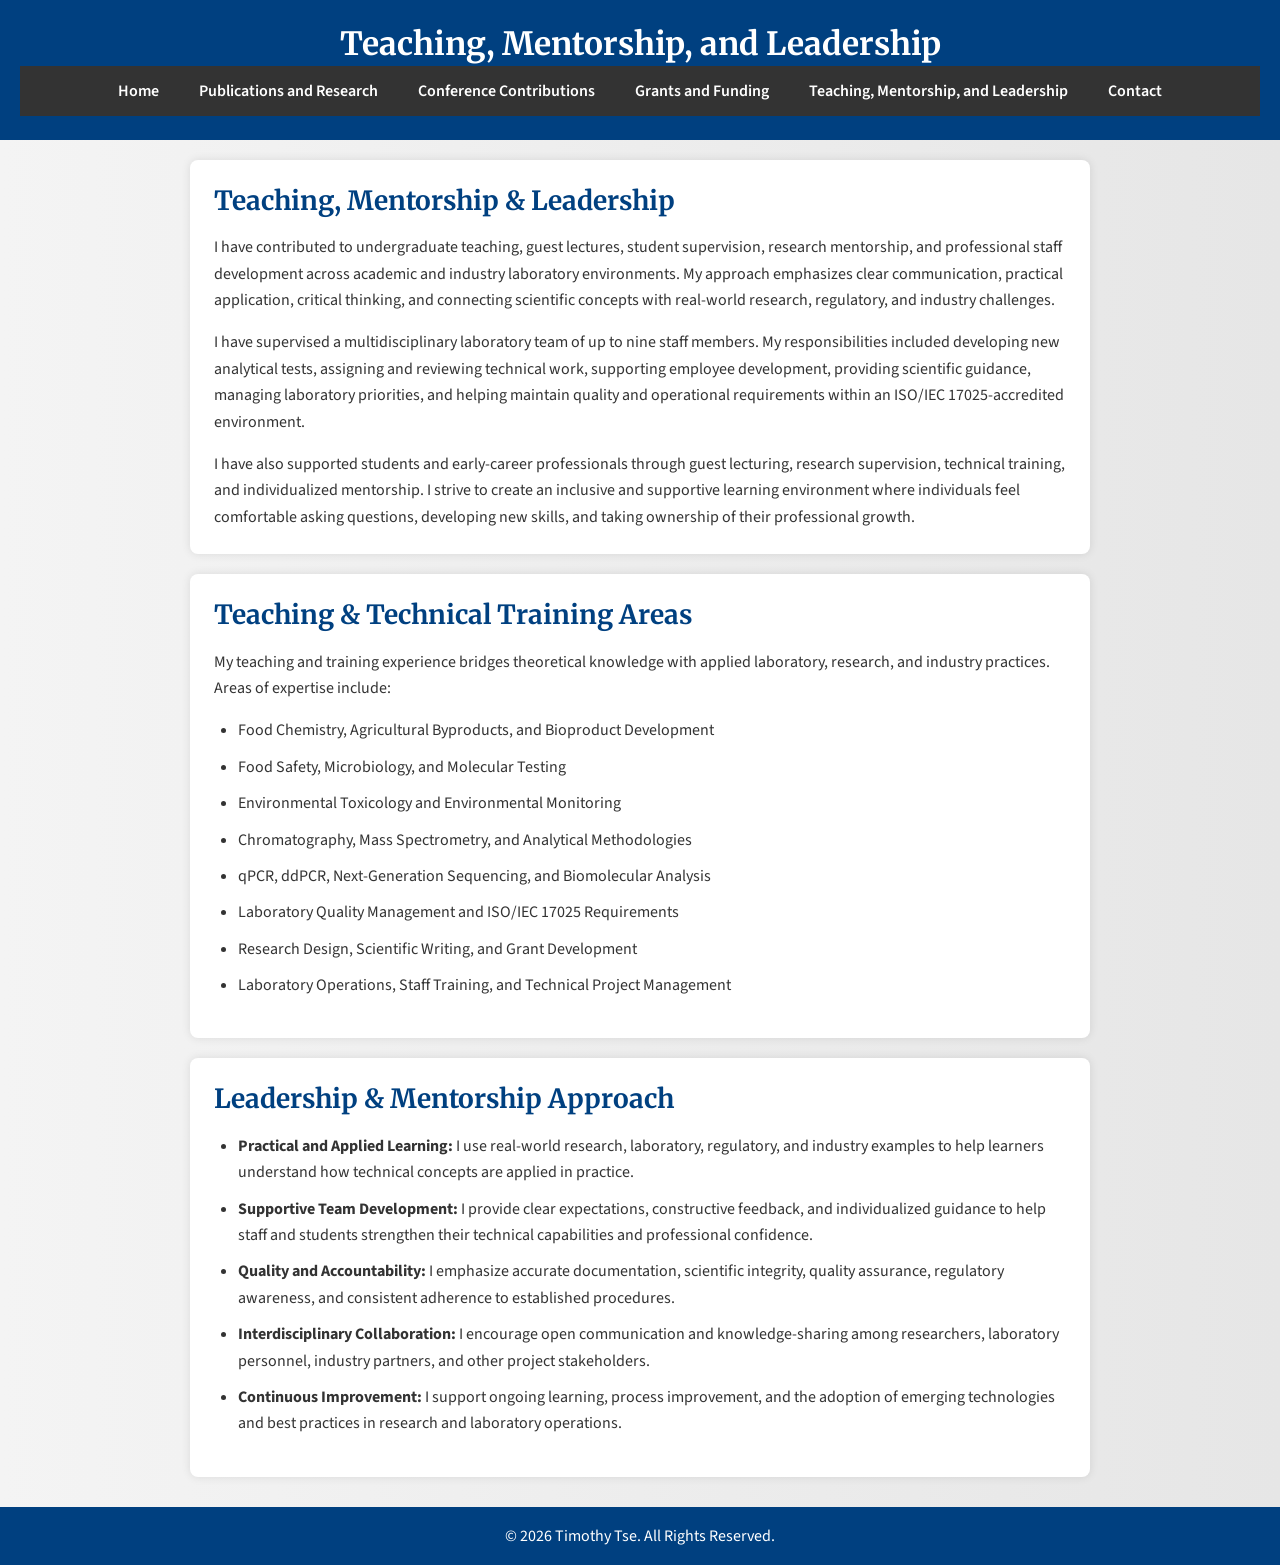
<file: teaching.html>
<!DOCTYPE html>
<html lang="en">
<head>
    <meta charset="UTF-8">
    <meta name="viewport" content="width=device-width, initial-scale=1.0">

    <title>Teaching, Mentorship, and Leadership - Timothy Tse</title>

    <link rel="stylesheet" href="styles.css">
</head>

<body>
    <header>
        <h1>Teaching, Mentorship, and Leadership</h1>

        <nav>
            <ul>
                <li><a href="index.html">Home</a></li>

                <li>
                    <a href="publications.html">
                        Publications and Research
                    </a>
                </li>

                <li>
                    <a href="conferences.html">
                        Conference Contributions
                    </a>
                </li>

                <li>
                    <a href="grants.html">
                        Grants and Funding
                    </a>
                </li>

                <li>
                    <a href="teaching.html">
                        Teaching, Mentorship, and Leadership
                    </a>
                </li>

                <li><a href="contact.html">Contact</a></li>
            </ul>
        </nav>
    </header>

    <main>
        <section>
            <h2>Teaching, Mentorship &amp; Leadership</h2>

            <p>
                I have contributed to undergraduate teaching, guest lectures,
                student supervision, research mentorship, and professional staff
                development across academic and industry laboratory environments.
                My approach emphasizes clear communication, practical application,
                critical thinking, and connecting scientific concepts with
                real-world research, regulatory, and industry challenges.
            </p>

            <p>
                I have supervised a multidisciplinary laboratory team of up to
                nine staff members. My responsibilities included developing new
                analytical tests, assigning and reviewing technical work,
                supporting employee development, providing scientific guidance,
                managing laboratory priorities, and helping maintain quality and
                operational requirements within an ISO/IEC 17025-accredited
                environment.
            </p>

            <p>
                I have also supported students and early-career professionals
                through guest lecturing, research supervision, technical
                training, and individualized mentorship. I strive to create an
                inclusive and supportive learning environment where individuals
                feel comfortable asking questions, developing new skills, and
                taking ownership of their professional growth.
            </p>
        </section>

        <section>
            <h2>Teaching &amp; Technical Training Areas</h2>

            <p>
                My teaching and training experience bridges theoretical knowledge
                with applied laboratory, research, and industry practices. Areas
                of expertise include:
            </p>

            <ul>
                <li>
                    Food Chemistry, Agricultural Byproducts, and Bioproduct
                    Development
                </li>

                <li>
                    Food Safety, Microbiology, and Molecular Testing
                </li>

                <li>
                    Environmental Toxicology and Environmental Monitoring
                </li>

                <li>
                    Chromatography, Mass Spectrometry, and Analytical
                    Methodologies
                </li>

                <li>
                    qPCR, ddPCR, Next-Generation Sequencing, and Biomolecular
                    Analysis
                </li>

                <li>
                    Laboratory Quality Management and ISO/IEC 17025 Requirements
                </li>

                <li>
                    Research Design, Scientific Writing, and Grant Development
                </li>

                <li>
                    Laboratory Operations, Staff Training, and Technical Project
                    Management
                </li>
            </ul>
        </section>

        <section>
            <h2>Leadership &amp; Mentorship Approach</h2>

            <ul>
                <li>
                    <strong>Practical and Applied Learning:</strong>
                    I use real-world research, laboratory, regulatory, and
                    industry examples to help learners understand how technical
                    concepts are applied in practice.
                </li>

                <li>
                    <strong>Supportive Team Development:</strong>
                    I provide clear expectations, constructive feedback, and
                    individualized guidance to help staff and students strengthen
                    their technical capabilities and professional confidence.
                </li>

                <li>
                    <strong>Quality and Accountability:</strong>
                    I emphasize accurate documentation, scientific integrity,
                    quality assurance, regulatory awareness, and consistent
                    adherence to established procedures.
                </li>

                <li>
                    <strong>Interdisciplinary Collaboration:</strong>
                    I encourage open communication and knowledge-sharing among
                    researchers, laboratory personnel, industry partners, and
                    other project stakeholders.
                </li>

                <li>
                    <strong>Continuous Improvement:</strong>
                    I support ongoing learning, process improvement, and the
                    adoption of emerging technologies and best practices in
                    research and laboratory operations.
                </li>
            </ul>
        </section>
    </main>

    <footer>
        <p>&copy; 2026 Timothy Tse. All Rights Reserved.</p>
    </footer>
</body>
</html>
</file>
<file: styles.css>
/* styles.css - Timothy Tse Professional Website */

@import url('https://fonts.googleapis.com/css2?family=Merriweather:wght@400;700&family=Source+Sans+3:wght@400;500;600;700&display=swap');


/* ================================
   GLOBAL STYLES
================================ */

* {
    box-sizing: border-box;
}

html {
    scroll-behavior: smooth;
}

body {
    margin: 0;
    padding: 0;
    font-family: 'Source Sans 3', Arial, sans-serif;
    font-size: 16px;
    line-height: 1.65;
    color: #333333;
    background: linear-gradient(to right, #f4f4f4, #e6e6e6);
    overflow-x: hidden;
}

img {
    display: block;
    max-width: 100%;
    height: auto;
}

h1,
h2,
h3,
h4 {
    font-family: 'Merriweather', Georgia, serif;
    line-height: 1.3;
}

h1,
h2,
h3 {
    color: #004080;
}

a {
    color: #004080;
    overflow-wrap: anywhere;
}

a:hover,
a:focus {
    color: #0073e6;
}


/* ================================
   HEADER
================================ */

header {
    width: 100%;
    padding: 24px 20px;
    color: white;
    background-color: #004080;
    text-align: center;
}

header h1 {
    margin: 0;
    color: white;
    font-size: 2rem;
}

header p {
    margin: 8px 0 0;
    color: white;
    font-size: 1rem;
}


/* ================================
   NAVIGATION
================================ */

nav {
    width: 100%;
    background-color: #333333;
}

nav ul {
    display: flex;
    justify-content: center;
    align-items: center;
    flex-wrap: wrap;
    max-width: 1200px;
    margin: 0 auto;
    padding: 0 15px;
    list-style: none;
}

nav ul li {
    margin: 0 6px;
}

nav ul li a {
    display: block;
    padding: 12px 14px;
    color: white;
    font-weight: 600;
    text-align: center;
    text-decoration: none;
    border-radius: 5px;
}

nav ul li a:hover,
nav ul li a:focus {
    color: white;
    background-color: #0073e6;
}


/* ================================
   MAIN CONTENT
================================ */

main {
    width: 100%;
}

section {
    width: calc(100% - 40px);
    max-width: 900px;
    margin: 20px auto;
    padding: 24px;
    background-color: white;
    border-radius: 8px;
    box-shadow: 0 0 10px rgba(0, 0, 0, 0.1);
}

section h2 {
    margin-top: 0;
    margin-bottom: 16px;
    font-size: 1.65rem;
}

section h3 {
    margin-top: 24px;
    margin-bottom: 10px;
    font-size: 1.25rem;
}

section p {
    margin-top: 0;
    margin-bottom: 16px;
}

section p:last-child {
    margin-bottom: 0;
}

section ul,
section ol {
    padding-left: 24px;
}

section li {
    margin-bottom: 10px;
}


/* ================================
   ABOUT SECTION
================================ */

#about {
    display: flex;
    align-items: flex-start;
    gap: 30px;
}

.about-image {
    flex: 0 0 220px;
    display: flex;
    justify-content: center;
    align-items: flex-start;
    padding-top: 45px;
}

.about-image img {
    width: 200px;
    height: 200px;
    object-fit: cover;
    border: 4px solid #004080;
    border-radius: 50%;
}

.about-text {
    flex: 1;
    min-width: 0;
}

#about p {
    text-align: left;
}


/* ================================
   RESEARCH SUPPORT SECTION
================================ */

#research-support {
    text-align: center;
}

#research-support a {
    display: inline-block;
    margin-top: 5px;
    padding: 10px 18px;
    color: white;
    background-color: #004080;
    font-weight: 600;
    text-decoration: none;
    border-radius: 5px;
}

#research-support a:hover,
#research-support a:focus {
    color: white;
    background-color: #0073e6;
}


/* ================================
   PUBLICATIONS
================================ */

.publication {
    margin: 15px 0;
    padding: 16px;
    background-color: #f9f9f9;
    border: 2px solid #004080;
    border-radius: 8px;
    box-shadow: 2px 2px 10px rgba(0, 0, 0, 0.08);
}

.publication p {
    margin-top: 10px;
    margin-bottom: 10px;
}

.publication-summary {
    margin-top: 12px;
    margin-bottom: 0;
}

.publication a {
    color: #004080;
    font-weight: 600;
    text-decoration: none;
}

.publication a:hover,
.publication a:focus {
    color: #0073e6;
    text-decoration: underline;
}


/* ================================
   TABLES
================================ */

.table-wrapper {
    width: 100%;
    overflow-x: auto;
    -webkit-overflow-scrolling: touch;
}

table {
    width: 100%;
    min-width: 800px;
    margin-top: 20px;
    background-color: white;
    border-collapse: collapse;
}

th,
td {
    padding: 10px;
    border: 2px solid #004080;
    text-align: left;
    vertical-align: top;
}

th {
    color: white;
    background-color: #004080;
    text-align: center;
    font-weight: 700;
}

tbody tr:nth-child(even) {
    background-color: #f9f9f9;
}

tbody tr:hover {
    background-color: #edf5fc;
}

td:nth-child(1),
th:nth-child(1) {
    width: 70px;
    text-align: center;
}

td:nth-child(2),
th:nth-child(2) {
    width: 250px;
}

td:nth-child(3),
th:nth-child(3) {
    width: 300px;
}


/* ================================
   GRANTS CONTRIBUTION NOTES
================================ */

.contribution-notes {
    margin-top: 25px;
    padding: 15px 20px;
    background-color: #f4f7fa;
    border-left: 5px solid #004080;
    border-radius: 4px;
}

.contribution-notes h3 {
    margin-top: 0;
}

.contribution-notes p {
    margin: 10px 0;
}

sup {
    color: #004080;
    font-weight: 700;
}


/* ================================
   BLOCKQUOTES
================================ */

blockquote {
    margin: 20px 0;
    padding: 15px 20px;
    background-color: #f4f7fa;
    border-left: 5px solid #004080;
}

blockquote p {
    margin: 0;
}


/* ================================
   CONTACT SECTION
================================ */

#contact {
    text-align: center;
}

#contact a {
    overflow-wrap: anywhere;
}


/* ================================
   FOOTER
================================ */

footer {
    width: 100%;
    margin-top: 30px;
    padding: 16px 20px;
    color: white;
    background-color: #004080;
    text-align: center;
}

footer p {
    margin: 0;
    color: white;
}


/* ================================
   TABLETS AND MOBILE PHONES
================================ */

@media (max-width: 768px) {
    body {
        font-size: 15px;
    }

    header {
        padding: 18px 15px;
    }

    header h1 {
        font-size: 1.65rem;
    }

    header p {
        font-size: 0.92rem;
        line-height: 1.4;
    }

    nav ul {
        flex-direction: column;
        align-items: stretch;
        padding: 8px 12px;
    }

    nav ul li {
        width: 100%;
        margin: 0;
    }

    nav ul li a {
        width: 100%;
        padding: 10px;
    }

    section {
        width: calc(100% - 20px);
        margin: 10px auto;
        padding: 18px;
    }

    section h2 {
        font-size: 1.4rem;
    }

    section h3 {
        font-size: 1.15rem;
    }

    #about {
        flex-direction: column;
        align-items: center;
        gap: 15px;
    }

    .about-image {
        flex: none;
        width: 100%;
        padding-top: 0;
    }

    .about-image img {
        width: 160px;
        height: 160px;
    }

    .about-text {
        width: 100%;
    }

    #about p {
        text-align: left;
    }

    .publication {
        margin: 12px 0;
        padding: 12px;
    }

    table {
        min-width: 700px;
    }

    th,
    td {
        padding: 8px;
        font-size: 0.9rem;
    }

    .contribution-notes {
        padding: 14px;
    }
}


/* ================================
   SMALL PHONES
================================ */

@media (max-width: 480px) {
    header h1 {
        font-size: 1.4rem;
    }

    header p {
        font-size: 0.82rem;
    }

    section {
        width: calc(100% - 16px);
        padding: 15px;
    }

    section h2 {
        font-size: 1.25rem;
    }

    section h3 {
        font-size: 1.08rem;
    }

    section ul,
    section ol {
        padding-left: 20px;
    }

    .about-image img {
        width: 140px;
        height: 140px;
    }

    .publication {
        padding: 10px;
    }

    #research-support a {
        display: block;
        width: 100%;
        padding: 11px;
    }

    table {
        min-width: 650px;
    }

    footer {
        padding: 14px 10px;
        font-size: 0.85rem;
    }
}
</file>
